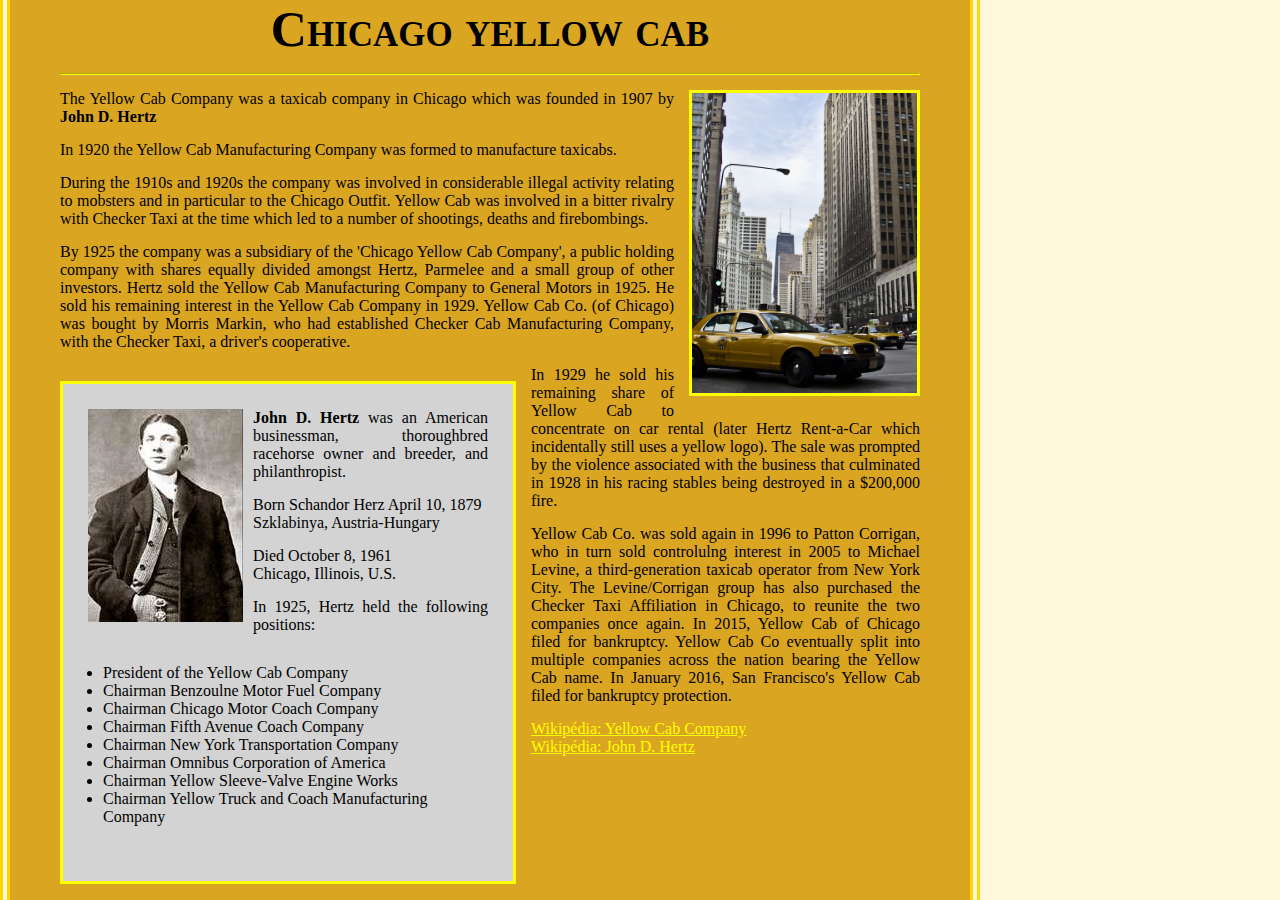
<file: HTML/07-06/index.html>
<!DOCTYPE html>
<html lang="en">
<head>
    <meta charset="UTF-8">
    <link rel="stylesheet" href="style.css">
    <link rel="stylesheet" href="taxi.css">
    <title>Yellow Cab Company</title>
</head>
<body>
    <div class="content">
        <h1>Chicago yellow cab</h1>
        <hr>
        <img src="cab.jpg" class="right" alt="Yellow Cab Company" title="Yellow Cab Company">
        <p>The Yellow Cab Company was a taxicab company in Chicago which was founded in 1907 by <b>John D. Hertz</b></p>
        <p>In 1920 the Yellow Cab Manufacturing Company was formed to manufacture taxicabs.</p>
        <p>During the 1910s and 1920s the company was involved in considerable illegal activity relating to mobsters and in particular to the Chicago Outfit. Yellow Cab was involved in a bitter rivalry with Checker Taxi at the time which led to a number of shootings, deaths and firebombings.</p>
        <p>By 1925 the company was a subsidiary of the 'Chicago Yellow Cab Company', a public holding company with shares equally divided amongst Hertz, Parmelee and a small group of other investors. Hertz sold the Yellow Cab Manufacturing Company to General Motors in 1925. He sold his remaining interest in the Yellow Cab Company in 1929. Yellow Cab Co. (of Chicago) was bought by Morris Markin, who had established Checker Cab Manufacturing Company, with the Checker Taxi, a driver's cooperative.</p>
        <div class="bio">
            <img src="hertz.jpg" class="left" alt="Hertz">
            <p><b>John D. Hertz</b> was an American businessman, thoroughbred racehorse owner and breeder, and philanthropist.</p>
            <p>Born	Schandor Herz April 10, 1879<br>Szklabinya, Austria-Hungary</p>
            <p>Died	October 8, 1961<br>Chicago, Illinois, U.S.</p>
            <p class="clr">In 1925, Hertz held the following positions:
            <ul>
                <li>President of the Yellow Cab Company</li>
                <li>Chairman Benzoulne Motor Fuel Company</li>
                <li>Chairman Chicago Motor Coach Company</li>
                <li>Chairman Fifth Avenue Coach Company</li>
                <li>Chairman New York Transportation Company</li>
                <li>Chairman Omnibus Corporation of America</li>
                <li>Chairman Yellow Sleeve-Valve Engine Works</li>
                <li>Chairman Yellow Truck and Coach Manufacturing Company</li>
            </ul>
            </p>
        </div>
        
        <p>In 1929 he sold his remaining share of Yellow Cab to concentrate on car rental (later Hertz Rent-a-Car which incidentally still uses a yellow logo). The sale was prompted by the violence associated with the business that culminated in 1928 in his racing stables being destroyed in a $200,000 fire.</p>
        <p>Yellow Cab Co. was sold again in 1996 to Patton Corrigan, who in turn sold controlulng interest in 2005 to Michael Levine, a third-generation taxicab operator from New York City. The Levine/Corrigan group has also purchased the Checker Taxi Affiliation in Chicago, to reunite the two companies once again. In 2015, Yellow Cab of Chicago filed for bankruptcy. Yellow Cab Co eventually split into multiple companies across the nation bearing the Yellow Cab name. In January 2016, San Francisco's Yellow Cab filed for bankruptcy protection.</p>
        <a href="https://en.wikipedia.org/wiki/Yellow_Cab_Company">Wikipédia: Yellow Cab Company</a>
        <br />
        <a href="https://en.wikipedia.org/wiki/John_D._Hertz">Wikipédia: John D. Hertz</a>	
    </div>
</body>
</html>
</file>
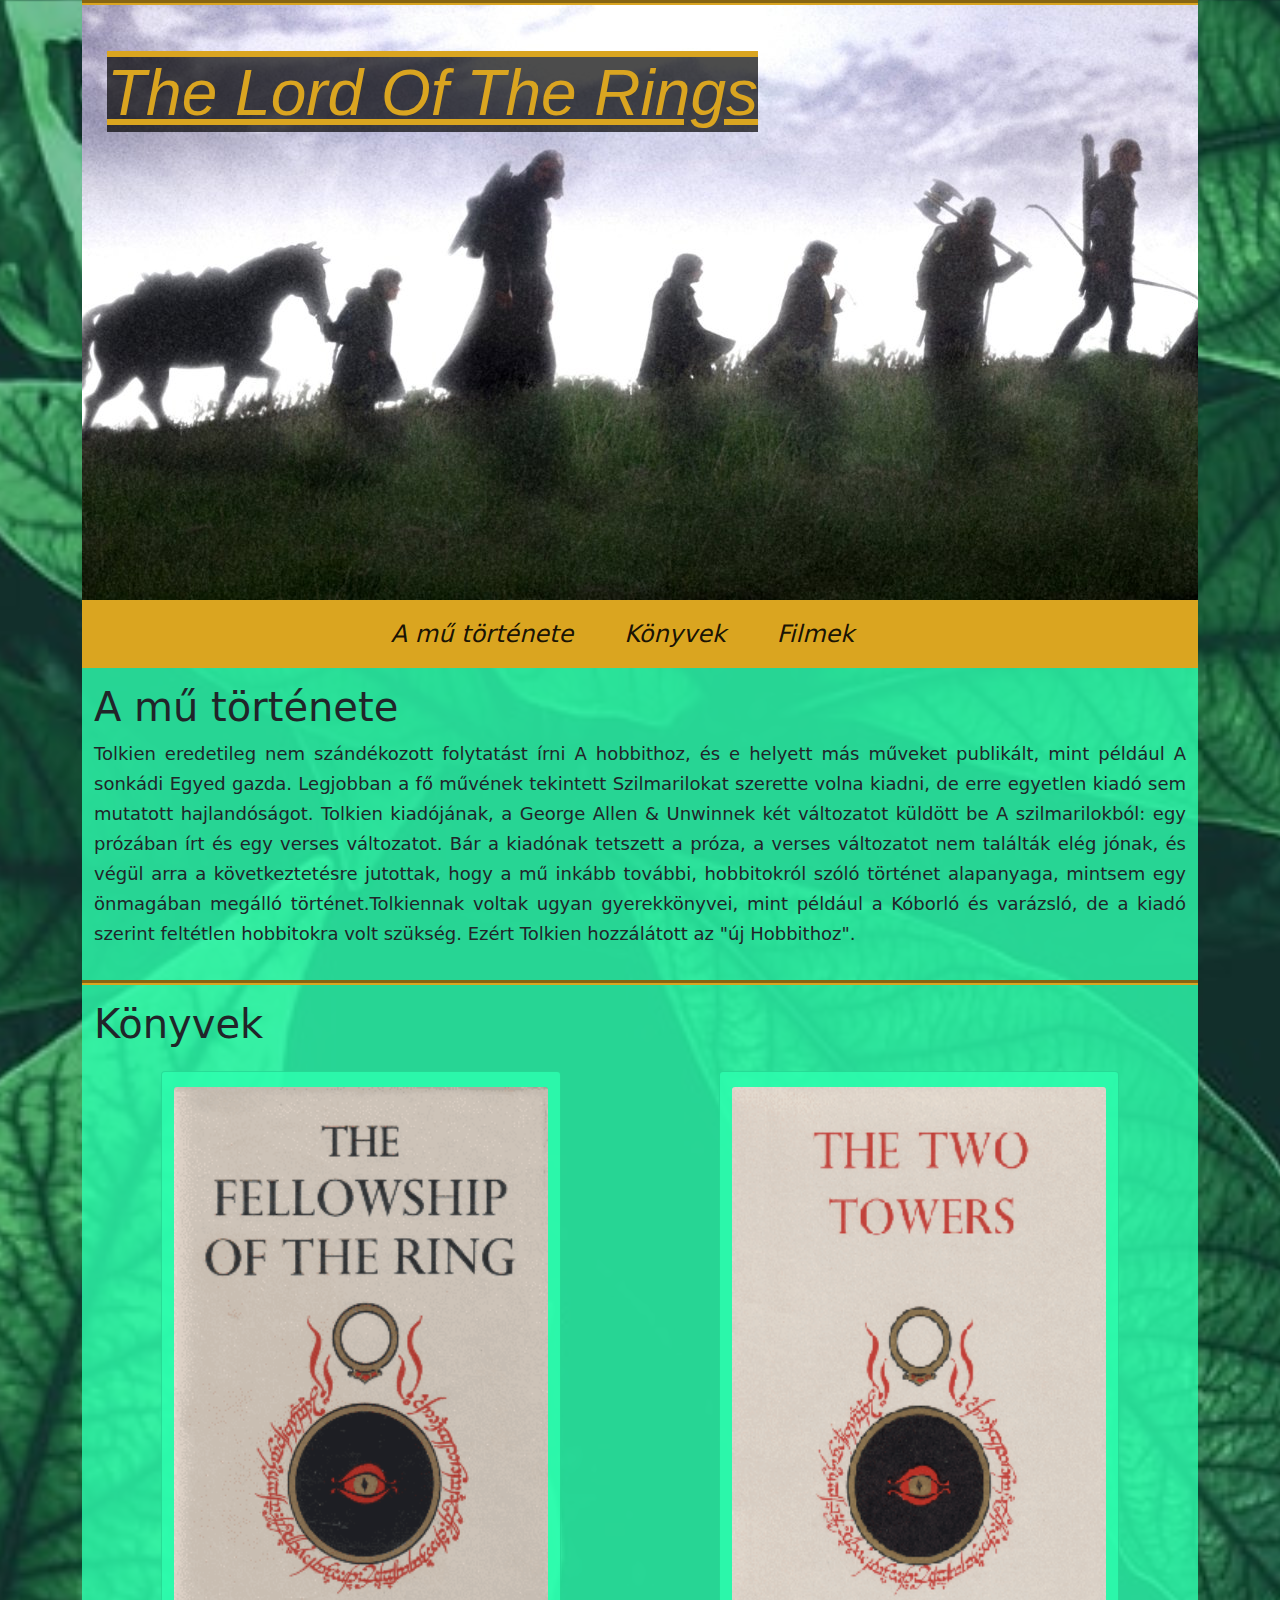
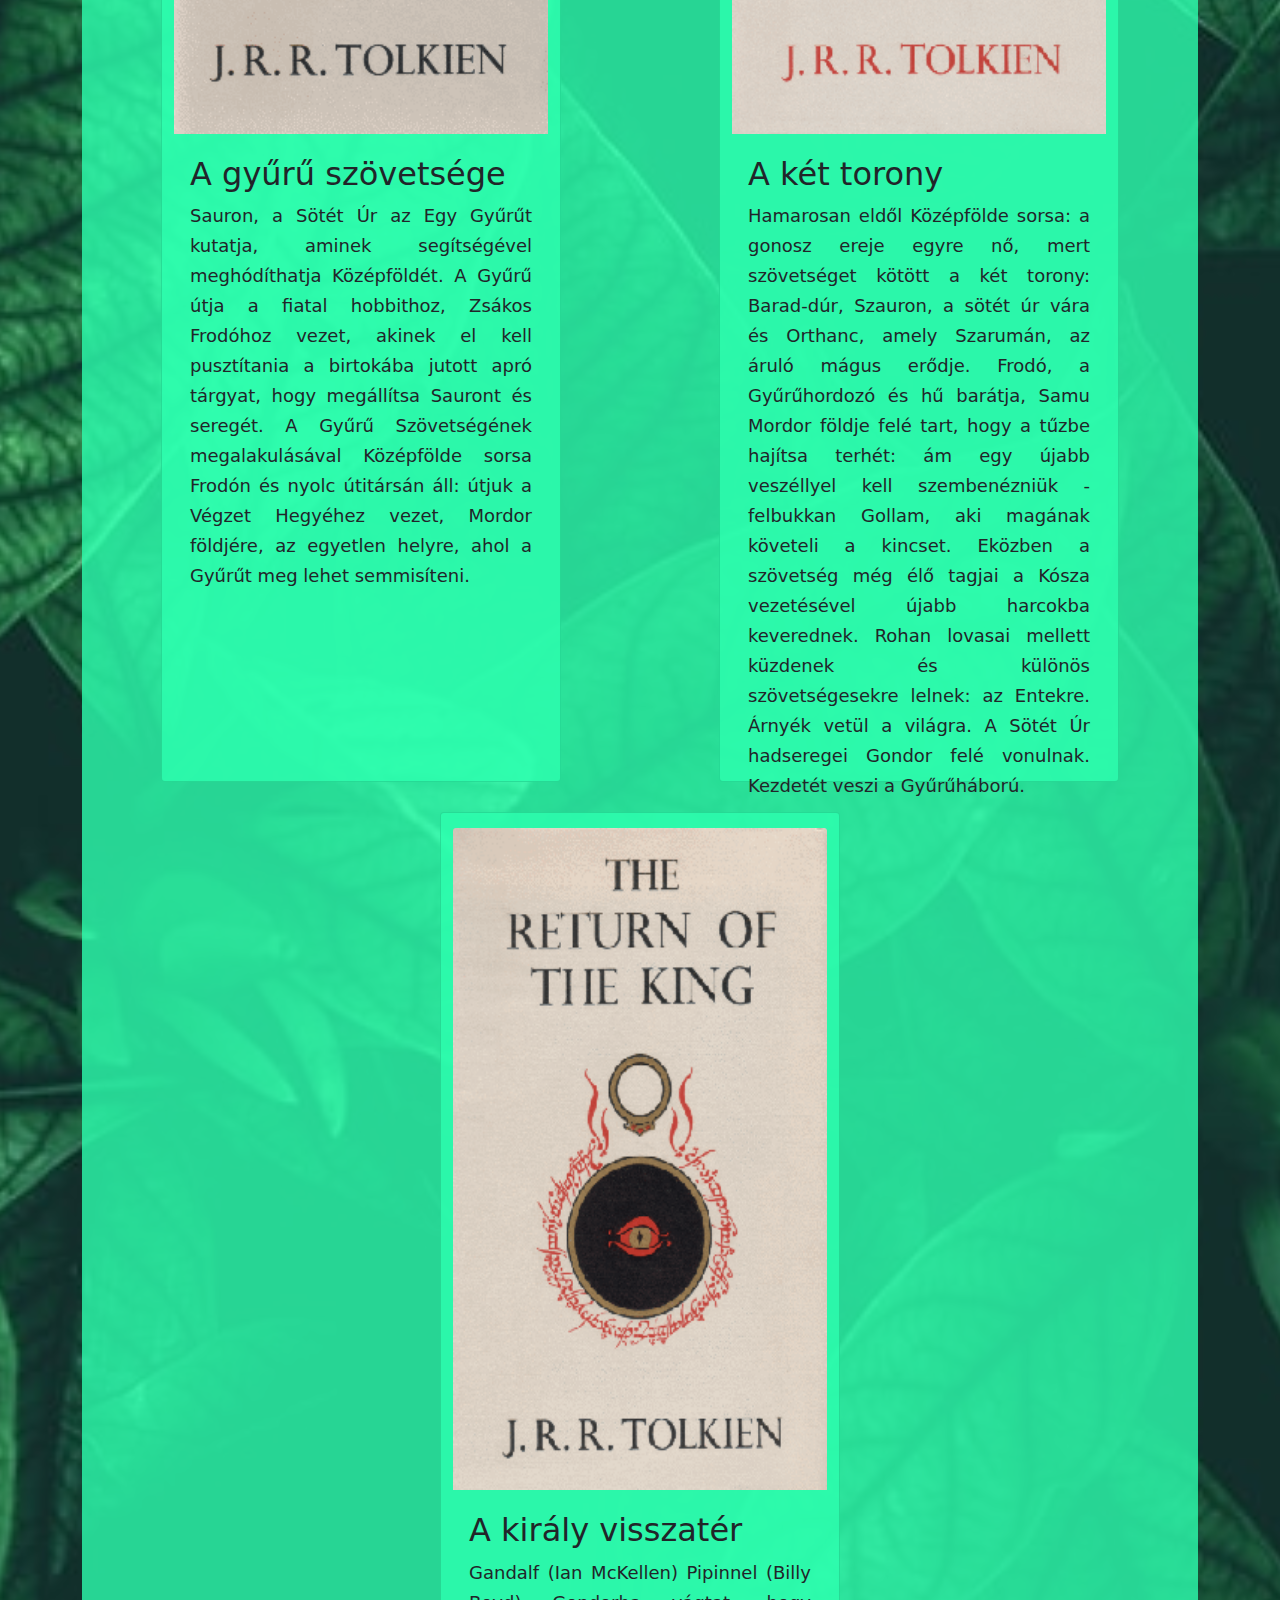
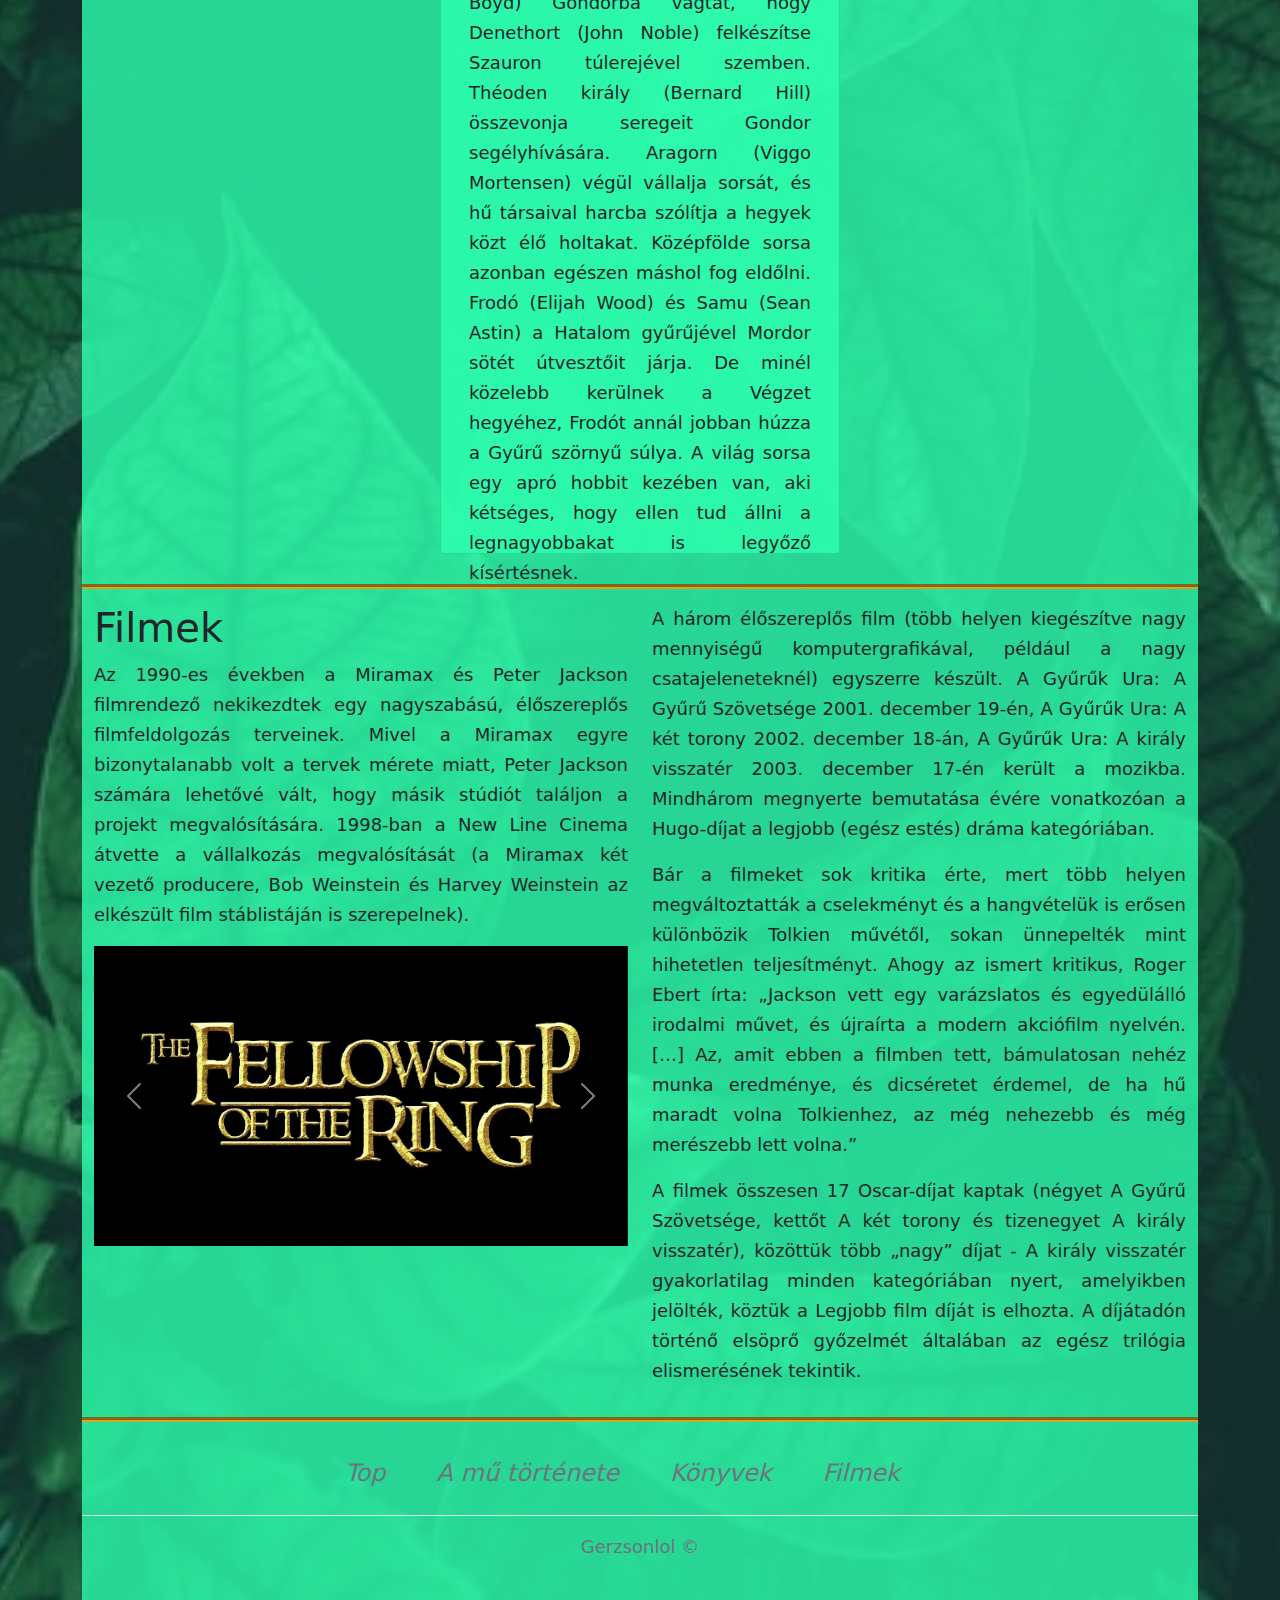
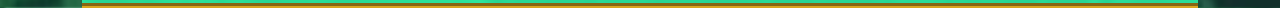
<file: HTML/04-26/forras/index.html>
<!DOCTYPE html>
<html lang="hu">
<head>
    <meta charset="utf-8">
    <title>A Gyűrűk ura</title>
    <link rel="stylesheet" href="css/bootstrap.min.css">
    <link rel="stylesheet" href="css/style.css">
    <script src="js/bootstrap.min.js"></script>
</head>

<body>
    <div class="container">
        <header>
            <div class="jumbotron">
                <h1 id="cim">The Lord of the Rings</h1>
            </div>
        </header>
    </div>
    <div class="container jumbotron">
        <nav class="navbar navbar-expand-lg navbar-light justify-content-center">
            <div>
                <button class="navbar-toggler" type="button" data-bs-toggle="collapse"
                    data-bs-target="#navbarSupportedContent" aria-controls="navbarSupportedContent"
                    aria-expanded="false" aria-label="Toggle navigation">
                    <span class="navbar-toggler-icon"></span>
                </button>
                <div class="collapse navbar-collapse ">
                    <ul class="navbar-nav me-auto mb-2 mb-lg-0" id="navbarSupportedContent">
                        <li class="nav-item">
                            <a class="nav-link active" aria-current="page" href="#tortenete">A mű története</a>
                        </li>
                        <li class="nav-item">
                            <a class="nav-link active" aria-current="page" href="#konyvek">Könyvek</a>
                        </li>
                        <li class="nav-item">
                            <a class="nav-link active" aria-current="page" href="#filmek">Filmek</a>
                        </li>
                    </ul>
                </div>
            </div>
        </nav>
    </div>
    <div class="container">
        <div class="row">
            <div class="col-lg-12">
                <h1 id="tortenete">A mű története</h1>
                <p>Tolkien eredetileg nem szándékozott folytatást írni A hobbithoz, és e helyett más műveket publikált,
                    mint
                    például A sonkádi Egyed gazda. Legjobban a fő művének tekintett Szilmarilokat szerette volna kiadni,
                    de
                    erre egyetlen kiadó sem mutatott hajlandóságot. Tolkien kiadójának, a George Allen & Unwinnek két
                    változatot küldött be A szilmarilokból: egy prózában írt és egy verses változatot. Bár a kiadónak
                    tetszett a próza, a verses változatot nem találták elég jónak, és végül arra a következtetésre
                    jutottak,
                    hogy a mű inkább további, hobbitokról szóló történet alapanyaga, mintsem egy önmagában megálló
                    történet.Tolkiennak voltak ugyan gyerekkönyvei, mint például a Kóborló és varázsló, de a kiadó
                    szerint
                    feltétlen hobbitokra volt szükség. Ezért Tolkien hozzálátott az "új Hobbithoz".</p>
            </div>
        </div>
        <div class="row">
            <h1 id="konyvek">Könyvek</h1>
            <div class="card">
                <img src="img/fbook.gif" class="card-img-top" alt="A gyűrű szövetsége" title="A gyűrű szövetsége">
                <div class="card-body">
                    <h2 class="card-title">A gyűrű szövetsége</h2>
                    <p class="card-text">Sauron, a Sötét Úr az Egy Gyűrűt kutatja, aminek segítségével meghódíthatja
                        Középföldét. A Gyűrű útja a fiatal hobbithoz, Zsákos Frodóhoz vezet, akinek el kell pusztítania
                        a birtokába jutott apró tárgyat, hogy megállítsa Sauront és seregét. A Gyűrű Szövetségének
                        megalakulásával Középfölde sorsa Frodón és nyolc útitársán áll: útjuk a Végzet Hegyéhez vezet,
                        Mordor földjére, az egyetlen helyre, ahol a Gyűrűt meg lehet semmisíteni.</p>
                </div>
            </div>
            <div class="card">
                <img src="img/tbook.gif" class="card-img-top" alt="A két torony" title="A két torony">
                <div class="card-body">
                    <h2 class="card-title">A két torony</h2>
                    <p class="card-text">Hamarosan eldől Középfölde sorsa: a gonosz ereje egyre nő, mert szövetséget
                        kötött a két torony: Barad-dúr, Szauron, a sötét úr vára és Orthanc, amely Szarumán, az áruló
                        mágus erődje. Frodó, a Gyűrűhordozó és hű barátja, Samu Mordor földje felé tart, hogy a tűzbe
                        hajítsa terhét: ám egy újabb veszéllyel kell szembenézniük - felbukkan Gollam, aki magának
                        követeli a kincset. Eközben a szövetség még élő tagjai a Kósza vezetésével újabb harcokba
                        keverednek. Rohan lovasai mellett küzdenek és különös szövetségesekre lelnek: az Entekre. Árnyék
                        vetül a világra. A Sötét Úr hadseregei Gondor felé vonulnak. Kezdetét veszi a Gyűrűháború.</p>
                </div>
            </div>
            <div class="card">
                <img src="img/kbook.gif" class="card-img-top" alt="A király visszatér" title="A király visszatér">
                <div class="card-body">
                    <h2 class="card-title">A király visszatér</h2>
                    <p class="card-text">Gandalf (Ian McKellen) Pipinnel (Billy Boyd) Gondorba vágtat, hogy Denethort (John Noble) felkészítse Szauron túlerejével szemben. Théoden király (Bernard Hill) összevonja seregeit Gondor segélyhívására. Aragorn (Viggo Mortensen) végül vállalja sorsát, és hű társaival harcba szólítja a hegyek közt élő holtakat. Középfölde sorsa azonban egészen máshol fog eldőlni. Frodó (Elijah Wood) és Samu (Sean Astin) a Hatalom gyűrűjével Mordor sötét útvesztőit járja. De minél közelebb kerülnek a Végzet hegyéhez, Frodót annál jobban húzza a Gyűrű szörnyű súlya. A világ sorsa egy apró hobbit kezében van, aki kétséges, hogy ellen tud állni a legnagyobbakat is legyőző kísértésnek.</p>
                </div>
            </div>
        </div>
        <div class="row">
            <div class="col-lg-6">
                <h1 id="filmek">Filmek</h1>
                <p>Az 1990-es években a Miramax és Peter Jackson filmrendező nekikezdtek egy nagyszabású, élőszereplős
                    filmfeldolgozás terveinek. Mivel a Miramax egyre bizonytalanabb volt a tervek mérete miatt, Peter
                    Jackson számára lehetővé vált, hogy másik stúdiót találjon a projekt megvalósítására. 1998-ban a New
                    Line Cinema átvette a vállalkozás megvalósítását (a Miramax két vezető producere, Bob Weinstein és
                    Harvey Weinstein az elkészült film stáblistáján is szerepelnek).</p>
                <div id="carouselExampleIndicators" class="carousel slide carousel-fade" data-bs-ride="carousel">
                    <div class="carousel-inner">
                        <div class="carousel-item active" data-bs-interval="5000">
                            <img src="img/fellowship.jpg" class="d-block w-100" alt="A gyűrű szövetsége"
                                title="A gyűrű szövetsége">
                        </div>
                        <div class="carousel-item" data-bs-interval="5000">
                            <img src="img/towers.jpg" class="d-block w-100" alt="A két torony" title="A két torony">
                        </div>
                        <div class="carousel-item" data-bs-interval="5000">
                            <img src="img/return.jpg" class="d-block w-100" alt="A király visszatér" title="A két torony">
                        </div>
                    </div>
                    <button class="carousel-control-prev" type="button" data-bs-target="#carouselExampleIndicators"
                        data-bs-slide="prev">
                        <span class="carousel-control-prev-icon" aria-hidden="true"></span>
                        <span class="visually-hidden">Previous</span>
                    </button>
                    <button class="carousel-control-next" type="button" data-bs-target="#carouselExampleIndicators"
                        data-bs-slide="next">
                        <span class="carousel-control-next-icon" aria-hidden="true"></span>
                        <span class="visually-hidden">Next</span>
                    </button>
                </div>
            </div>
            <div class="col-lg-6 d-flex align-content-center flex-wrap">
                <p>A három élőszereplős film (több helyen kiegészítve nagy mennyiségű komputergrafikával, például a nagy
                    csatajeleneteknél) egyszerre készült. A Gyűrűk Ura: A Gyűrű Szövetsége 2001. december 19-én, A
                    Gyűrűk Ura: A két torony 2002. december 18-án, A Gyűrűk Ura: A király visszatér 2003. december 17-én
                    került a mozikba. Mindhárom megnyerte bemutatása évére vonatkozóan a Hugo-díjat a legjobb (egész
                    estés) dráma kategóriában.</p>

                <p>Bár a filmeket sok kritika érte, mert több helyen megváltoztatták a cselekményt és a hangvételük is
                    erősen különbözik Tolkien művétől, sokan ünnepelték mint hihetetlen teljesítményt. Ahogy az ismert
                    kritikus, Roger Ebert írta: „Jackson vett egy varázslatos és egyedülálló irodalmi művet, és újraírta
                    a modern akciófilm nyelvén. […] Az, amit ebben a filmben tett, bámulatosan nehéz munka eredménye, és
                    dicséretet érdemel, de ha hű maradt volna Tolkienhez, az még nehezebb és még merészebb lett
                    volna.”</p>
                <p>
                    A filmek összesen 17 Oscar-díjat kaptak (négyet A Gyűrű Szövetsége, kettőt A két torony és
                    tizenegyet A király visszatér), közöttük több „nagy” díjat - A király visszatér gyakorlatilag
                    minden kategóriában nyert, amelyikben jelölték, köztük a Legjobb film díját is elhozta. A díjátadón
                    történő elsöprő győzelmét általában az egész trilógia elismerésének tekintik.
                </p>
            </div>
        </div>
    </div>
    <div class="container">
        <footer>
            <ul class="nav justify-content-center border-bottom pb-3 mb-3">
                <li class="nav-item"><a href="#top" class="nav-link px-2 text-muted">Top</a></li>
                <li class="nav-item"><a href="#tortenete" class="nav-link px-2 text-muted">A mű története</a></li>
                <li class="nav-item"><a href="#konyvek" class="nav-link px-2 text-muted">Könyvek</a></li>
                <li class="nav-item"><a href="#filmek" class="nav-link px-2 text-muted">Filmek</a></li>
            </ul>
            <p class="text-center text-muted">Gerzsonlol &copy;</p>
        </footer>
    </div>
</body>

</html>
</file>
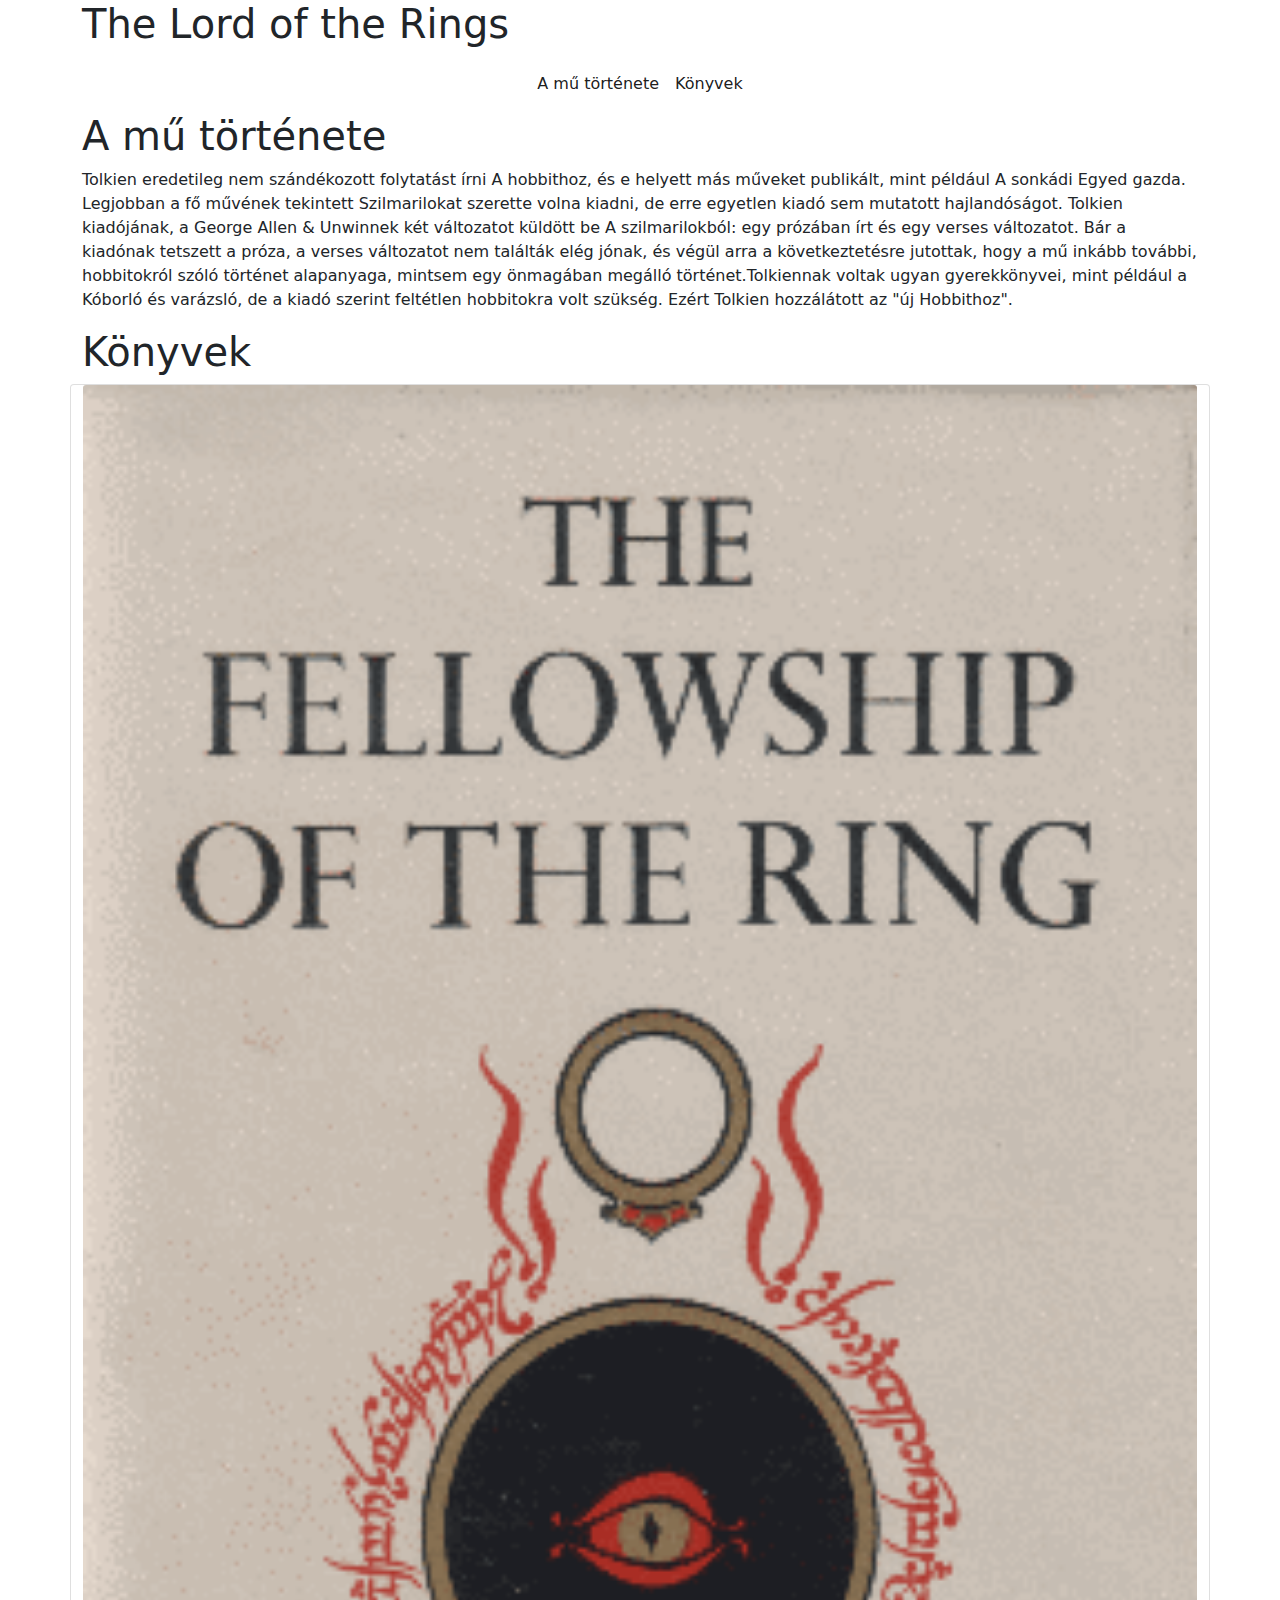
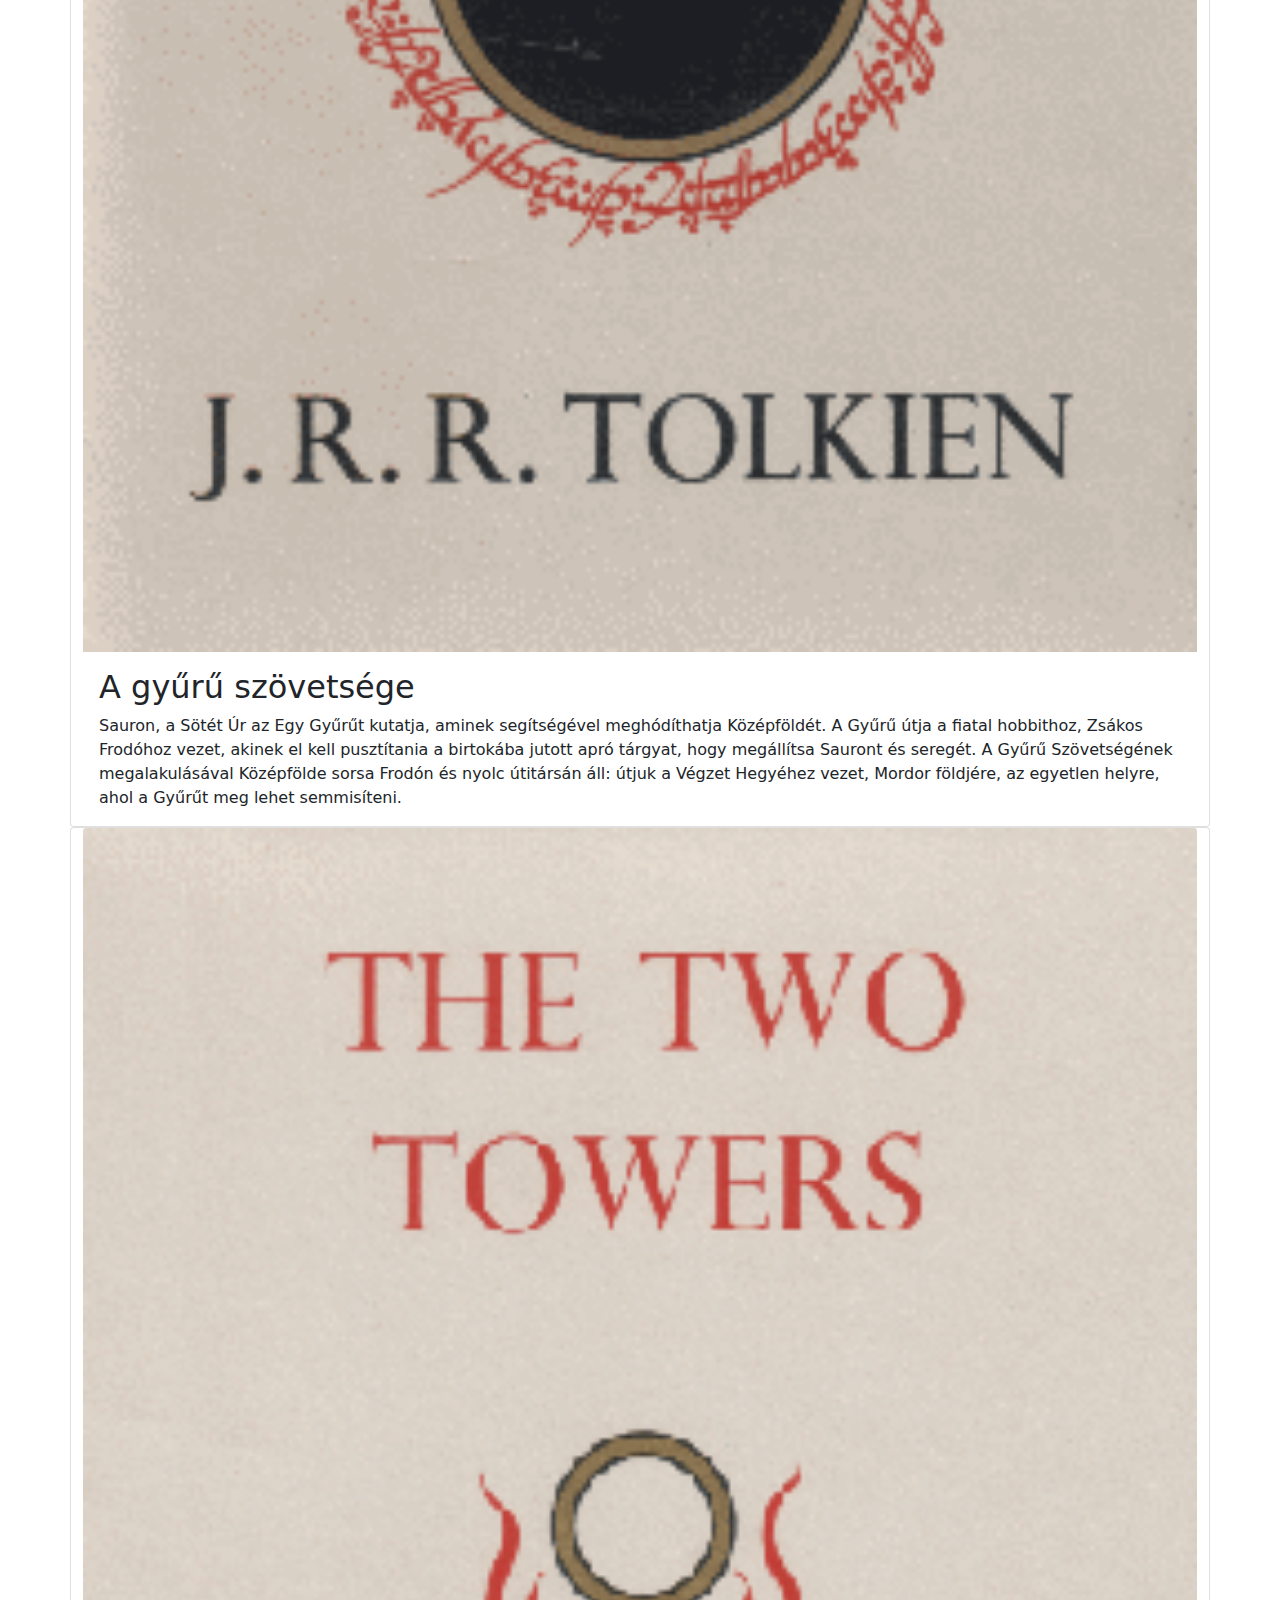
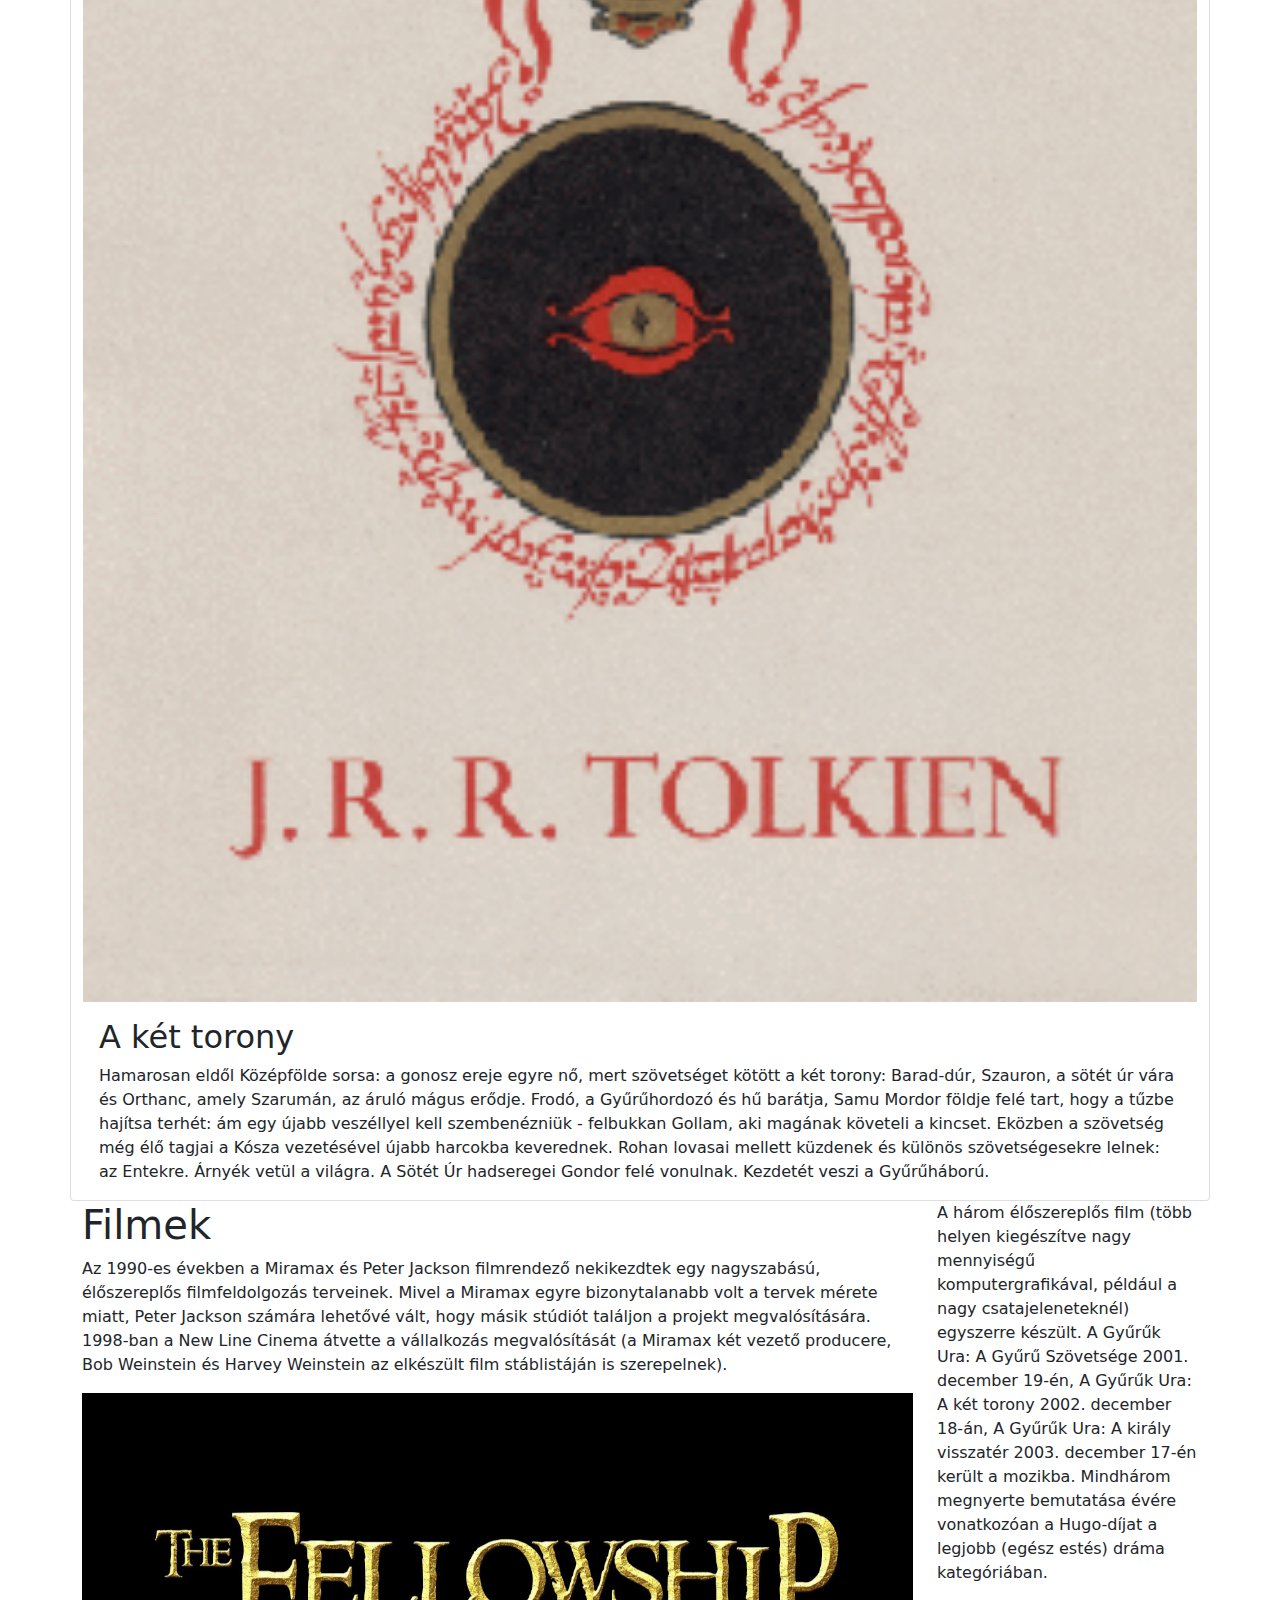
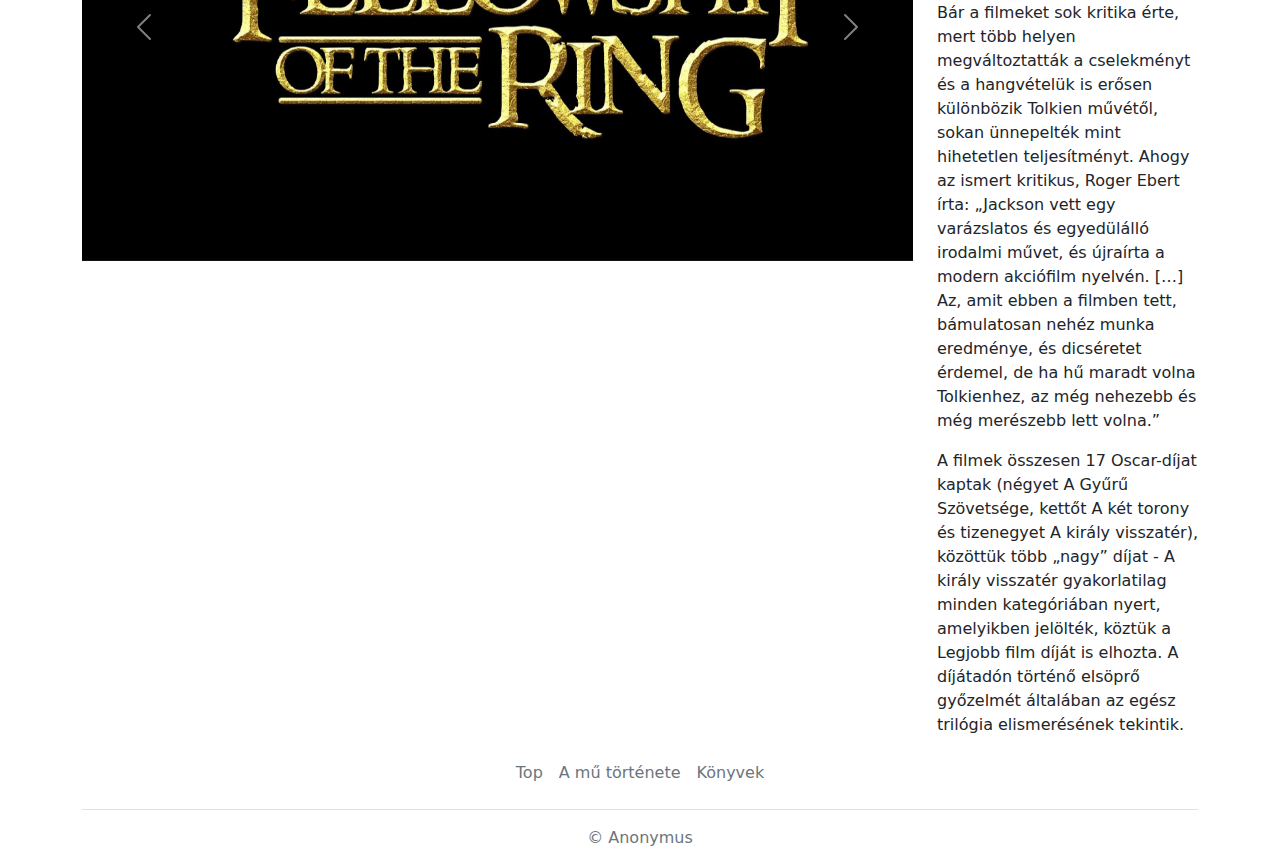
<file: HTML/04-26/forras/forras/index.html>
<!DOCTYPE html>
<html>

<head>
    <link rel="stylesheet" href="css/bootstrap.min.css">
    <script src="js/bootstrap.min.js"></script>
</head>

<body>
    <div class="container">
        <header>
            <div>
                <h1>The Lord of the Rings</h1>
            </div>
        </header>
    </div>
    <div class="container">
        <nav class="navbar navbar-expand-lg navbar-light justify-content-center">
            <div>
                <button class="navbar-toggler" type="button" data-bs-toggle="collapse"
                    data-bs-target="#navbarSupportedContent" aria-controls="navbarSupportedContent"
                    aria-expanded="false" aria-label="Toggle navigation">
                    <span class="navbar-toggler-icon"></span>
                </button>
                <div class="collapse navbar-collapse ">
                    <ul class="navbar-nav me-auto mb-2 mb-lg-0" id="navbarSupportedContent">
                        <li class="nav-item">
                            <a class="nav-link active" aria-current="page" href="#tortenete">A mű története</a>
                        </li>
                        <li class="nav-item">
                            <a class="nav-link active" aria-current="page" href="#konyvek">Könyvek</a>
                        </li>
                    </ul>
                </div>
            </div>
        </nav>
    </div>
    <div class="container">
        <div class="row">
            <div class="col-lg-12">
                <h1 id="tortenete">A mű története</h1>
                <p>Tolkien eredetileg nem szándékozott folytatást írni A hobbithoz, és e helyett más műveket publikált,
                    mint
                    például A sonkádi Egyed gazda. Legjobban a fő művének tekintett Szilmarilokat szerette volna kiadni,
                    de
                    erre egyetlen kiadó sem mutatott hajlandóságot. Tolkien kiadójának, a George Allen & Unwinnek két
                    változatot küldött be A szilmarilokból: egy prózában írt és egy verses változatot. Bár a kiadónak
                    tetszett a próza, a verses változatot nem találták elég jónak, és végül arra a következtetésre
                    jutottak,
                    hogy a mű inkább további, hobbitokról szóló történet alapanyaga, mintsem egy önmagában megálló
                    történet.Tolkiennak voltak ugyan gyerekkönyvei, mint például a Kóborló és varázsló, de a kiadó
                    szerint
                    feltétlen hobbitokra volt szükség. Ezért Tolkien hozzálátott az "új Hobbithoz".</p>
            </div>
        </div>
        <div class="row">
            <h1 id="konyvek">Könyvek</h1>
            <div class="card">
                <img src="img/fbook.gif" class="card-img-top" alt="A gyűrű szövetsége" title="A gyűrű szövetsége">
                <div class="card-body">
                    <h2 class="card-title">A gyűrű szövetsége</h2>
                    <p class="card-text">Sauron, a Sötét Úr az Egy Gyűrűt kutatja, aminek segítségével meghódíthatja
                        Középföldét. A Gyűrű útja a fiatal hobbithoz, Zsákos Frodóhoz vezet, akinek el kell pusztítania
                        a birtokába jutott apró tárgyat, hogy megállítsa Sauront és seregét. A Gyűrű Szövetségének
                        megalakulásával Középfölde sorsa Frodón és nyolc útitársán áll: útjuk a Végzet Hegyéhez vezet,
                        Mordor földjére, az egyetlen helyre, ahol a Gyűrűt meg lehet semmisíteni.</p>
                </div>
            </div>
            <div class="card">
                <img src="img/tbook.gif" class="card-img-top" alt="A két torony" title="A két torony">
                <div class="card-body">
                    <h2 class="card-title">A két torony</h2>
                    <p class="card-text">Hamarosan eldől Középfölde sorsa: a gonosz ereje egyre nő, mert szövetséget
                        kötött a két torony: Barad-dúr, Szauron, a sötét úr vára és Orthanc, amely Szarumán, az áruló
                        mágus erődje. Frodó, a Gyűrűhordozó és hű barátja, Samu Mordor földje felé tart, hogy a tűzbe
                        hajítsa terhét: ám egy újabb veszéllyel kell szembenézniük - felbukkan Gollam, aki magának
                        követeli a kincset. Eközben a szövetség még élő tagjai a Kósza vezetésével újabb harcokba
                        keverednek. Rohan lovasai mellett küzdenek és különös szövetségesekre lelnek: az Entekre. Árnyék
                        vetül a világra. A Sötét Úr hadseregei Gondor felé vonulnak. Kezdetét veszi a Gyűrűháború.</p>
                </div>
            </div>
        </div>
        <div class="row">
            <div class="col-lg-9">
                <h1 id="filmek">Filmek</h1>
                <p>Az 1990-es években a Miramax és Peter Jackson filmrendező nekikezdtek egy nagyszabású, élőszereplős
                    filmfeldolgozás terveinek. Mivel a Miramax egyre bizonytalanabb volt a tervek mérete miatt, Peter
                    Jackson számára lehetővé vált, hogy másik stúdiót találjon a projekt megvalósítására. 1998-ban a New
                    Line Cinema átvette a vállalkozás megvalósítását (a Miramax két vezető producere, Bob Weinstein és
                    Harvey Weinstein az elkészült film stáblistáján is szerepelnek).</p>
                <div id="carouselExampleIndicators" class="carousel slide carousel-fade" data-bs-ride="carousel">
                    <div class="carousel-inner">
                        <div class="carousel-item active" data-bs-interval="1000">
                            <img src="img/fellowship.jpg" class="d-block w-100" alt="A gyűrű szövetsége"
                                title="A gyűrű szövetsége">
                        </div>
                        <div class="carousel-item" data-bs-interval="1000">
                            <img src="img/towers.jpg" class="d-block w-100" alt="A két torony" title="A két torony">
                        </div>
                    </div>
                    <button class="carousel-control-prev" type="button" data-bs-target="#carouselExampleIndicators"
                        data-bs-slide="prev">
                        <span class="carousel-control-prev-icon" aria-hidden="true"></span>
                        <span class="visually-hidden">Previous</span>
                    </button>
                    <button class="carousel-control-next" type="button" data-bs-target="#carouselExampleIndicators"
                        data-bs-slide="next">
                        <span class="carousel-control-next-icon" aria-hidden="true"></span>
                        <span class="visually-hidden">Next</span>
                    </button>
                </div>
            </div>
            <div class="col-lg-3 d-flex align-content-center flex-wrap">
                <p>A három élőszereplős film (több helyen kiegészítve nagy mennyiségű komputergrafikával, például a nagy
                    csatajeleneteknél) egyszerre készült. A Gyűrűk Ura: A Gyűrű Szövetsége 2001. december 19-én, A
                    Gyűrűk Ura: A két torony 2002. december 18-án, A Gyűrűk Ura: A király visszatér 2003. december 17-én
                    került a mozikba. Mindhárom megnyerte bemutatása évére vonatkozóan a Hugo-díjat a legjobb (egész
                    estés) dráma kategóriában.</p>

                <p>Bár a filmeket sok kritika érte, mert több helyen megváltoztatták a cselekményt és a hangvételük is
                    erősen különbözik Tolkien művétől, sokan ünnepelték mint hihetetlen teljesítményt. Ahogy az ismert
                    kritikus, Roger Ebert írta: „Jackson vett egy varázslatos és egyedülálló irodalmi művet, és újraírta
                    a modern akciófilm nyelvén. […] Az, amit ebben a filmben tett, bámulatosan nehéz munka eredménye, és
                    dicséretet érdemel, de ha hű maradt volna Tolkienhez, az még nehezebb és még merészebb lett
                    volna.”</p>
                <p>
                    A filmek összesen 17 Oscar-díjat kaptak (négyet A Gyűrű Szövetsége, kettőt A két torony és
                    tizenegyet A király visszatér), közöttük több „nagy” díjat - A király visszatér gyakorlatilag
                    minden kategóriában nyert, amelyikben jelölték, köztük a Legjobb film díját is elhozta. A díjátadón
                    történő elsöprő győzelmét általában az egész trilógia elismerésének tekintik.
                </p>
            </div>
        </div>
    </div>
    <div class="container">
        <footer>
            <ul class="nav justify-content-center border-bottom pb-3 mb-3">
                <li class="nav-item"><a href="#top" class="nav-link px-2 text-muted">Top</a></li>
                <li class="nav-item"><a href="#tortenete" class="nav-link px-2 text-muted">A mű története</a></li>
                <li class="nav-item"><a href="#konyvek" class="nav-link px-2 text-muted">Könyvek</a></li>
            </ul>
            <p class="text-center text-muted">&copy; Anonymus</p>
        </footer>
    </div>
</body>

</html>
</file>
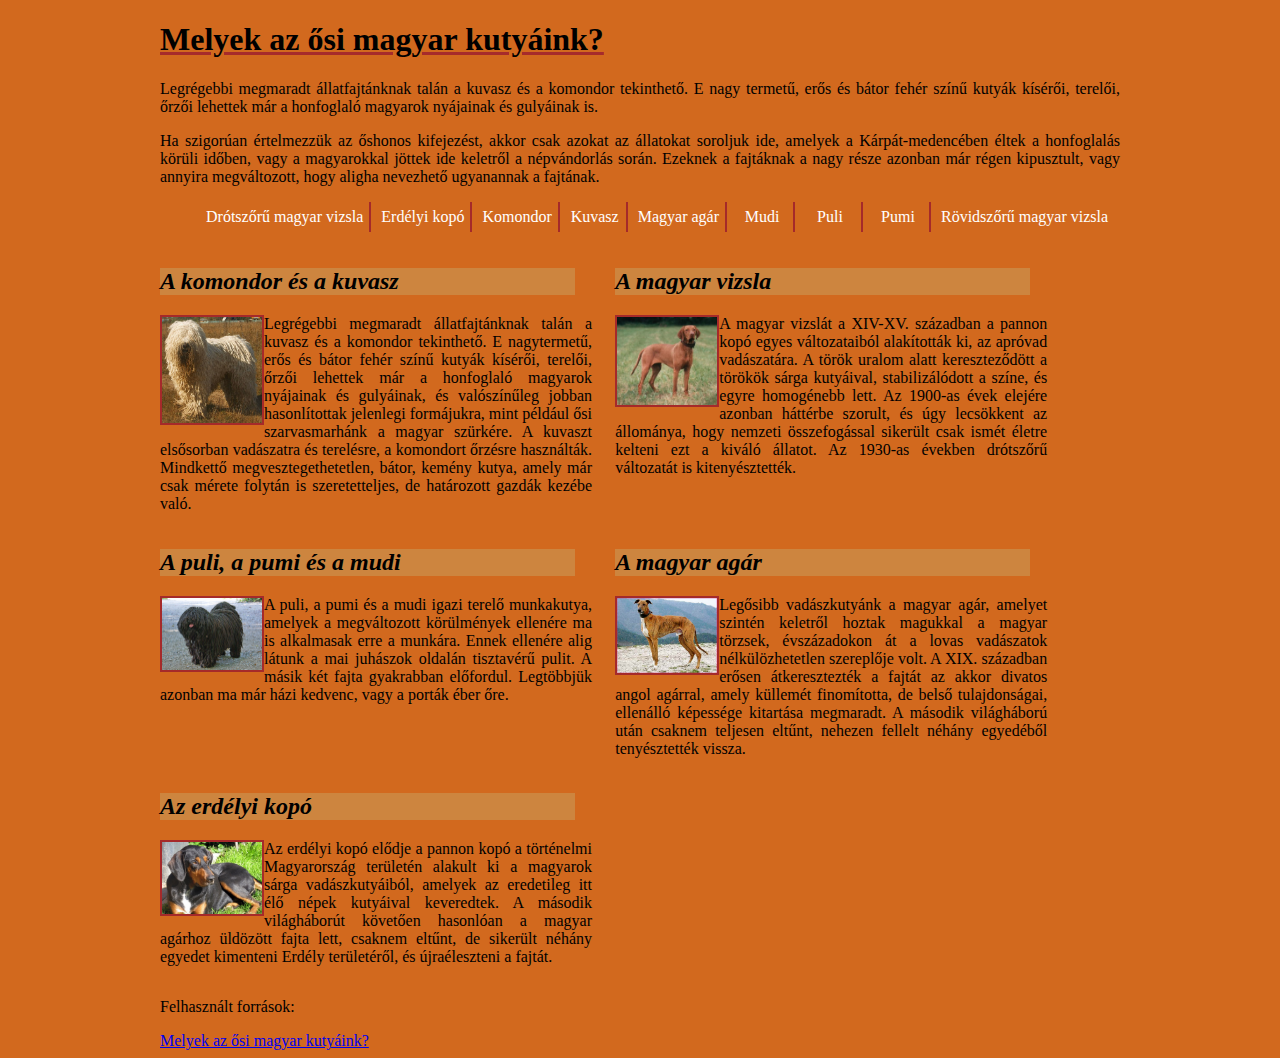
<file: HTML/05-24/magyarkutyak.html>
<!DOCTYPE html>
<html lang="hu">
<head>
    <meta charset="UTF-8">
    <meta http-equiv="X-UA-Compatible" content="IE=edge">
    <meta name="viewport" content="width=device-width, initial-scale=1.0">
    <link rel="stylesheet" href="magyarkutyak.css">
    <title>Magyarországi kutyafajták</title>
</head>
<body>
    <h1>Melyek az ősi magyar kutyáink?</h1>

    <p>Legrégebbi megmaradt állatfajtánknak talán a kuvasz és a komondor tekinthető. E nagy termetű, erős és bátor fehér színű kutyák kísérői, terelői, őrzői lehettek már a honfoglaló magyarok nyájainak és gulyáinak is.</p>
    <p>Ha szigorúan értelmezzük az őshonos kifejezést, akkor csak azokat az állatokat soroljuk ide, amelyek a Kárpát-medencében éltek a honfoglalás körüli időben, vagy a magyarokkal jöttek ide keletről a népvándorlás során. Ezeknek a fajtáknak a nagy része azonban már régen kipusztult, vagy annyira megváltozott, hogy aligha nevezhető ugyanannak a fajtának.</p>


    <ul>
        <li>Drótszőrű magyar vizsla</li>
        <li>Erdélyi kopó</li>
        <li>Komondor</li>
        <li>Kuvasz</li>
        <li>Magyar agár</li>
        <li>Mudi</li>
        <li>Puli</li>
        <li>Pumi</li>
        <li>Rövidszőrű magyar vizsla</li>
    </ul>

    <div class="hasab">
        <h2>A komondor és a kuvasz</h2>
        <img src="komondor.jpg" alt="komondor" title="komondor">
        <p>Legrégebbi megmaradt állatfajtánknak talán a kuvasz és a komondor tekinthető. E nagytermetű, erős és bátor fehér színű kutyák kísérői, terelői, őrzői lehettek már a honfoglaló magyarok nyájainak és gulyáinak, és valószínűleg jobban hasonlítottak jelenlegi formájukra, mint például ősi szarvasmarhánk a magyar szürkére. A kuvaszt elsősorban vadászatra és terelésre, a komondort őrzésre használták. Mindkettő megvesztegethetetlen, bátor, kemény kutya, amely már csak mérete folytán is szeretetteljes, de határozott gazdák kezébe való.</p>
    </div>

    <div class="hasab">
        <h2>A magyar vizsla</h2>
        <img src="vizsla.jpg" alt="vizsla" title="vizsla">
        <p>A magyar vizslát a XIV-XV. században a pannon kopó egyes változataiból alakították ki, az apróvad vadászatára. A török uralom alatt kereszteződött a törökök sárga kutyáival, stabilizálódott a színe, és egyre homogénebb lett. Az 1900-as évek elejére azonban háttérbe szorult, és úgy lecsökkent az állománya, hogy nemzeti összefogással sikerült csak ismét életre kelteni ezt a kiváló állatot. Az 1930-as években drótszőrű változatát is kitenyésztették.</p>
    </div>

    <div class="hasab">
        <h2>A puli, a pumi és a mudi</h2>
        <img src="puli.jpg" alt="puli" title="puli">
        <p>A puli, a pumi és a mudi igazi terelő munkakutya, amelyek a megváltozott körülmények ellenére ma is alkalmasak erre a munkára. Ennek ellenére alig látunk a mai juhászok oldalán tisztavérű pulit. A másik két fajta gyakrabban előfordul. Legtöbbjük azonban ma már házi kedvenc, vagy a porták éber őre.</p>
    </div>    

    <div class="hasab">
        <h2>A magyar agár</h2>
        <img src="agar.jpg" alt="arár" title="arár">
        <p>Legősibb vadászkutyánk a magyar agár, amelyet szintén keletről hoztak magukkal a magyar törzsek, évszázadokon át a lovas vadászatok nélkülözhetetlen szereplője volt. A XIX. században erősen átkeresztezték a fajtát az akkor divatos angol agárral, amely küllemét finomította, de belső tulajdonságai, ellenálló képessége kitartása megmaradt. A második világháború után csaknem teljesen eltűnt, nehezen fellelt néhány egyedéből tenyésztették vissza.</p>
    </div>

    <div class="hasab">
        <h2>Az erdélyi kopó</h2>
        <img src="kopo.jpg" alt="kopó" title="kopó">
        <p>Az erdélyi kopó elődje a pannon kopó a történelmi Magyarország területén alakult ki a magyarok sárga vadászkutyáiból, amelyek az eredetileg itt élő népek kutyáival keveredtek. A második világháborút követően hasonlóan a magyar agárhoz üldözött fajta lett, csaknem eltűnt, de sikerült néhány egyedet kimenteni Erdély területéről, és újraéleszteni a fajtát.</p>
    </div>
    <footer>
        <p>Felhasznált források:</p>
        <a target="_blank" href="http://www.haziallat.hu/kutya/kutyafajtak/oshonos-kutyaink-kuvasz-komondor-magyar-vizsla-puli-pumi-mudi-magyar-agar-erdelyi-kopo/2235/">Melyek az ősi magyar kutyáink?</a>
    </footer>
</body>
</html>
</file>
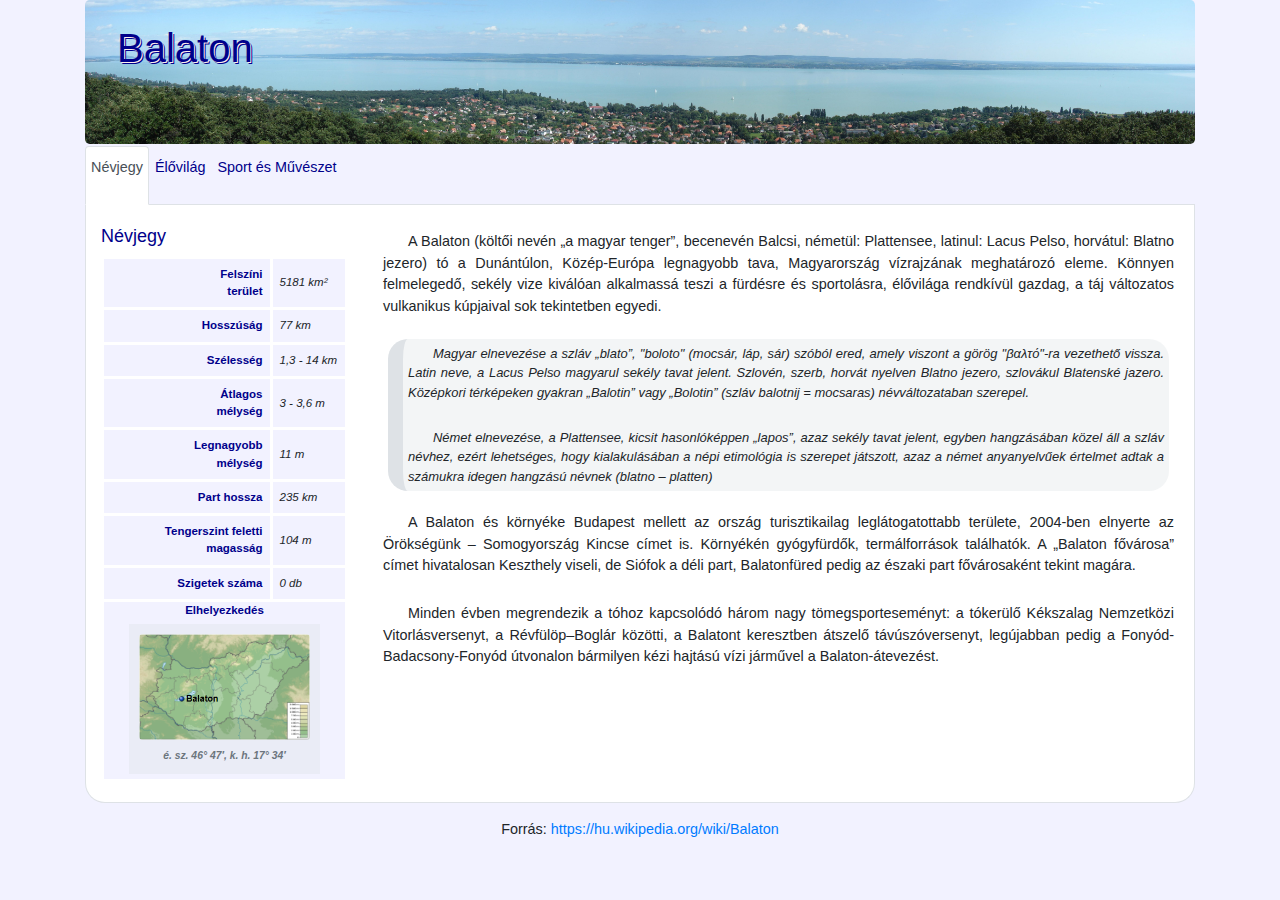
<file: HTML/01-30/web-forras/balaton.html>
﻿<!DOCTYPE html>
<html lang="hu">
<head>
  <meta charset="utf-8">
  <meta name="viewport" content="width=device-width, initial-scale=1">
  <link rel="stylesheet" href="bootstrap.min.css">
  <script src="jquery.min.js"></script>
  <script src="popper.min.js"></script>
  <script src="bootstrap.min.js"></script>
  <link rel="stylesheet" href="balaton.css">
  <script src="balaton.js" defer></script>
</head>
<body>

<div class="container">
  <div id="fej" class="jumbotron">
    <h1>Balaton</h1>
  </div>

  <!-- Nav tabs -->
  <ul class="nav nav-tabs" role="tablist">
    <li class="nav-item">
      <a class="nav-link active menu" data-toggle="tab" href="#home">Névjegy</a>
    </li>
    <li class="nav-item">
      <a class="nav-link menu" data-toggle="tab" href="#menu1">Élővilág</a>
    </li>
    <li class="nav-item">
      <a class="nav-link menu" data-toggle="tab" href="#menu2">Sport és Művészet</a>
    </li>
  </ul>

  <!-- Tab panes -->
  <div class="tab-content">
    <div id="home" class="container tab-pane active"><br>
      <div class="row">
          <div class="col-md-4 col-xl-3">
                <h2>Névjegy</h2>
                <table>
                    <tr>
                        <td>Felszíni<br>terület</td>
                        <td>5181 km²</td>
                    </tr>
                    <tr>
                        <td>Hosszúság</td>
                        <td>77 km</td>
                    </tr>
                    <tr>
                        <td>Szélesség</td>
                        <td>1,3 - 14 km</td>
                    </tr>
                    <tr>
                        <td>Átlagos<br>mélység</td>
                        <td>3 - 3,6 m</td>
                    </tr>
                    <tr>
                        <td>Legnagyobb<br>mélység</td>
                        <td>11 m</td>
                    </tr>
                    <tr>
                        <td>Part hossza</td>
                        <td>235 km</td>
                    </tr>
                    <tr>
                        <td>Tengerszint feletti magasság</td>
                        <td>104 m</td>
                    </tr>
                    <tr>
                        <td>Szigetek száma</td>
                        <td>0 db</td>
                    </tr>
                    <tr>
                        <td colspan="2" class="text-center m-0 p-0">
                            Elhelyezkedés<br>
                            <figure class="figure">
                              <img src="map.png" class="figure-img rounded img-fluid w-100" alt="Elhelyezkedés" title="Elhelyezkedés">
                              <figcaption class="figure-caption text-center">é. sz. 46° 47′, k. h. 17° 34′</figcaption>
                            </figure>
                        </td>
                    </tr>
                </table>
          </div>
          <div class="col-md-8 col-xl-9">
            <p>A Balaton (költői nevén „a magyar tenger”, becenevén Balcsi, németül: Plattensee, latinul: Lacus Pelso, horvátul: Blatno jezero) tó a Dunántúlon, Közép-Európa legnagyobb tava, Magyarország vízrajzának meghatározó eleme. Könnyen felmelegedő, sekély vize kiválóan alkalmassá teszi a fürdésre és sportolásra, élővilága rendkívül gazdag, a táj változatos vulkanikus kúpjaival sok tekintetben egyedi.</p>
            <blockquote>
              <p>Magyar elnevezése a szláv „blato”, "boloto" (mocsár, láp, sár) szóból ered, amely viszont a görög "βαλτό"-ra vezethető vissza. Latin neve, a Lacus Pelso magyarul sekély tavat jelent. Szlovén, szerb, horvát nyelven Blatno jezero, szlovákul Blatenské jazero. Középkori térképeken gyakran „Balotin” vagy „Bolotin” (szláv balotnij = mocsaras) névváltozataban szerepel.</p>
              <p>Német elnevezése, a Plattensee, kicsit hasonlóképpen „lapos”, azaz sekély tavat jelent, egyben hangzásában közel áll a szláv névhez, ezért lehetséges, hogy kialakulásában a népi etimológia is szerepet játszott, azaz a német anyanyelvűek értelmet adtak a számukra idegen hangzású névnek (blatno – platten)</p>  
            </blockquote>
            <p>A Balaton és környéke Budapest mellett az ország turisztikailag leglátogatottabb területe, 2004-ben elnyerte az Örökségünk – Somogyország Kincse címet is. Környékén gyógyfürdők, termálforrások találhatók. A „Balaton fővárosa” címet hivatalosan Keszthely viseli, de Siófok a déli part, Balatonfüred pedig az északi part fővárosaként tekint magára.</p>
            <p>Minden évben megrendezik a tóhoz kapcsolódó három nagy tömegsporteseményt: a tókerülő Kékszalag Nemzetközi Vitorlásversenyt, a Révfülöp–Boglár közötti, a Balatont keresztben átszelő távúszóversenyt, legújabban pedig a Fonyód-Badacsony-Fonyód útvonalon bármilyen kézi hajtású vízi járművel a Balaton-átevezést.</p>
          </div>
      </div>
    </div>

    <div id="menu1" class="container tab-pane fade"><br>
      <div class="row">
        <div class="col-lg-5">
          <h2>Növényvilág</h2>
          <p>A hínárféléket a balatoni strandokon is megtaláljuk közülük gyakoribbak a süllőhínár-fajok Füzéres süllőhínár (Myriophyllum) és a békaszőlő-fajok (Potamogeton). Az elsősorban a közönséges nád (Phragmithes australis) által alkotott nádasok a part mentén, leginkább az északi parton maradtak fenn. Egy 2017-es feltérképezés szerint mintegy 1205 hektár nádas volt a Balaton medrében, az öt évvel korábbi 1230 hektárral szemben. Társulásalkotó növénye elsősorban a keskenylevelű gyékény (Typha angustifolia) és többek között a tavi káka (Schoenoplectus lacustris), valamint a zsombéksás (Carex elata).</p>
          <figure class="figure">
            <img src="nadas.jpg" class="figure-img rounded img-fluid w-100" alt="Nádas" title="Nádas">
            <figcaption class="figure-caption text-center">Jellegzetes nádas a tó kenesei partján. A balatoni nádasok területe megközelítőleg 12 km², amelynek 73%-a az északi parton van.</figcaption>
          </figure>
          <p>A tó környékének rendkívül gazdag növényvilágára jellemző, hogy a molyhos és cseres tölgyes erdőségek a legelterjedtebbek, amelyeket sok helyütt telepített fenyőerdők váltanak. Különleges fenyőféléket tekinthet meg az érdeklődő a Folly Arborétumban Badacsonyörsön. A Balaton-felvidéki Nemzeti Park címernövénye, a Balaton-felvidék néhány láprétjén nyíló lisztes kankalin (Primula farinosa) mellett több más pompás szirmú virág is honos itt, ilyen a tavaszi hérics, a fekete kökörcsin és a citromillatú nagyezerjófű.</p>
        </div>
        <div class="col-lg-7">
          <h2>Állatvilág</h2>
          <p>A tó élővilágának jelentős részét a szabad szemmel általában nem látható algafajok teszik ki, amelyek a Balaton legfontosabb szervesanyag termelői és újabb és újabb fajok kerülnek elő a tóból.  Az algák mennyiségét alapvetően a tápanyagterhelés hosszútávú alakulása szabja meg. A tó algásodását (eutrofizáció) csökkenteni kell, mert az idegenforgalmi vonzerejét csökkenti a folyamat.</p>
          <p>A Balaton, lévén hazánk legnagyobb állóvize, halfaunája nagyon értékes. Az érdeklődők a legrészletesebben a <a href="http://bodorka.info.hu" target="_blank">Balatoni Vízivilág Látogatóközpontban</a> tájékozódhatnak a vidék halaival. A tóban, a vele összefüggő Kis-Balatonban és a vízgyűjtő területén található 40 vízfolyásban 37 halfaj fordul elő, ebből a Balatonban 15-17 faj él meg. Az itt élő halak 80%-át a keszegfélék alkotják. Ezek közül a leggyakoribb a dévérkeszeg, a karikakeszeg, a bodorka és a vörösszárnyú keszeg.</p>
          <p>A tó Európa egyik legjelentősebb vízimadár-élőhelye. Kiterjedt nádasai számos madárfaj számára nyújtanak fészkelő helyet. A legismertebb madár, a Balaton legnagyobb röpképes madara, a bütykös hattyú (Cygnus olor), amely a nádasban építi nagy méretű úszó fészkét, fészekhagyó fiókáit azonban kikelésük után gyakran a strandok közelében neveli fel, ahol könnyen jut hozzá a táplálékhoz, mivel a nyaralók rendszeresen etetik őket.</p>
          <p>Őshonos balatoni halfajok:</p>
          <div class="row">
            <div class="col-4">
              <ul id="halLista">
                <li onclick="halinfo('balin');">Balin</li>
                <li onclick="halinfo('bodorka');">Bodorka</li>
                <li onclick="halinfo('deverkeszeg');">Dévérkeszeg</li>
                <li onclick="halinfo('karikakeszeg');">Karikakeszeg</li>
                <li onclick="halinfo('ponty');">Ponty</li>
                <li onclick="halinfo('fogassullo');">Fogassüllő</li>
                <li onclick="halinfo('csuka');">Csuka</li>
                <li onclick="halinfo('compo');">Compó</li>
                <li onclick="halinfo('fejes');">Fejes domolykó</li>
                <li onclick="halinfo('garda');">Garda</li>
                <li onclick="halinfo('harcsa');">Harcsa</li>
              </ul>
            </div>
            <div class="col-8">
              <figure class="figure">
                <div id="sugo">
                  Kattint halfaj nevére, amiről többet szeretnél megtudni...
                </div>
                <a id="halURL" target="_blank">
                  <img id="halKep" class="figure-img rounded img-fluid w-100">
                </a>
                <figcaption id="halNevek" class="figure-caption text-center"></figcaption>
              </figure>
            </div>
          </div>
        </div>
      </div>
    </div>
    
    <div id="menu2" class="container tab-pane fade"><br>
      <div class="row">
        <div class="row col-md-6">
          <div class="col-md-12">
            <h2>Sport</h2>
            <p>A magyar úszósport megszületése Szekrényessy Kálmán nevéhez fűződik, aki az első Balaton-átúszó volt. 1880. augusztus 29-én úszta át a tavat Siófok-Balatonfüred között, de ez a 14 kilométeres táv, túlságosan hosszúnak bizonyult ahhoz, hogy tömegsport-rendezvénnyé válhasson. 1967-ig Szekrényessy-emlékverseny néven megtartották még az eredeti Siófok-Balatonfüred távúszó versenyt. 1983-tól kezdődően rendezik meg a mai formájában is ismert Balaton-átúszást, a Révfülöp és Balatonboglár közti 5200 méteres távon.</p>
            <p>Szekrényessy Kálmán nevéhez számos hazai sportág meghonosítása köthető (többek között a görkorcsolya, de kerékpár szavunk megalkotóját is benne tisztelhetjük). 1879-től számos balatoni úszó, kajak, és vitorlásversenyt szervezett a tóra, sőt a Balaton mellett rendszeres léghajós repülő kirándulásokat is biztosított, hisz Zeppelin barátjaként az első magyar léghajókonstruktőrünkként is ismertté vált.</p>
            <p>Minden évben megrendezik a tóhoz kapcsolódó három nagy tömegsporteseményt: a tókerülő Kékszalag Nemzetközi Vitorlásversenyt, a Révfülöp–Boglár közötti, a Balatont keresztben átszelő távúszóversenyt, legújabban pedig a Fonyód-Badacsony-Fonyód útvonalon bármilyen kézi hajtású vízi járművel a Balaton-átevezést.</p>
            <figure class="figure">
              <img src="nemere2.jpg" class="figure-img rounded img-fluid w-100" alt="Nemere II. cirkáló" title="Nemere II. cirkáló">
              <figcaption class="figure-caption text-center">A Nemere II. 75-ös cirkáló (Schärenkreutzer), a Balaton legendás zászlóshajója 2015-ben</figcaption>
            </figure>
          </div>
        </div>
        <div class="row col-md-6">
          <div class="col-md-12">
            <h2>Művészet</h2>
            <p>A legnagyobb magyar tó a népdaloktól az irodalmon át a képzőművészetig egy sor műfaj témája lett.</p>
            <figure class="figure">
              <img src="seuso.png" class="figure-img rounded img-fluid w-100" alt="Seosu-kincs" title="Seosu-kincs">
              <figcaption class="figure-caption text-center">A Seuso-kincs egyik ezüsttálján rómaiak vaddisznóvadászatát ábrázoló dombormű van, a „tál peremén körben medve, antilop, leopárd, vadszamár, vadkan, gazella, nyúl vadászatának jeleneteit és a vadászatról a zsákmánnyal hazatérőket ábrázolták”. A tálon PELSO felirat van, ezen a néven ismerték a mai Balatont</figcaption>
            </figure>
            <p>A magyar festők az 1850-es évektől fedezték fel a tó szépségét. 2008 nyarán a keszthelyi Festetics-kastély kiállítótermében húsz 19. és 20. századi magyar festőművész, köztük Szinyei Merse Pál, Mészöly Géza, Csók István, Egry József, Bernáth Aurél, Mikus Gyula, Brodszky Sándor, Telepy Károly, Iványi-Grünwald Béla száz Balaton-képét mutatták be.</p>
            <p>A Balaton-vidék történetét, a 19. századi társasági és társadalmi életét anekdotákkal, hiteles történetekkel Eötvös Károly írta meg 1900-ban, az Utazás a Balaton körül című alapvető művében. A Balatoni Egylet létrejöttekor különböző szakosztályokat választottak, az irodalmi szakosztály elnöke Jókai Mór lett, aki mint füredi nyaralótulajdonos személyesen vett részt az alakuló ülésen. Az arany ember című regényében Jókai is ír a szeszélyes balatoni időjárásról.</p>
            <p>Bujtor István színművész az általa kitalált és megformált filmbéli (A Pogány Madonna, Hamis a baba) Ötvös Csöpi nyomozó karakterét is a Balatonra, Balatonfüredre helyezte, ahol Csöpi nyomoz és vitorlázik, mivel a színész maga is nagy kedvelője volt a tónak és a vitorlázásnak.</p>
          </div>  
      </div>
      
      </div>
    </div>
  </div>
</div>

<footer class="text-center py-3">Forrás: <a href="https://hu.wikipedia.org/wiki/Balaton">https://hu.wikipedia.org/wiki/Balaton</a></footer>

</body>
</html>
</file>
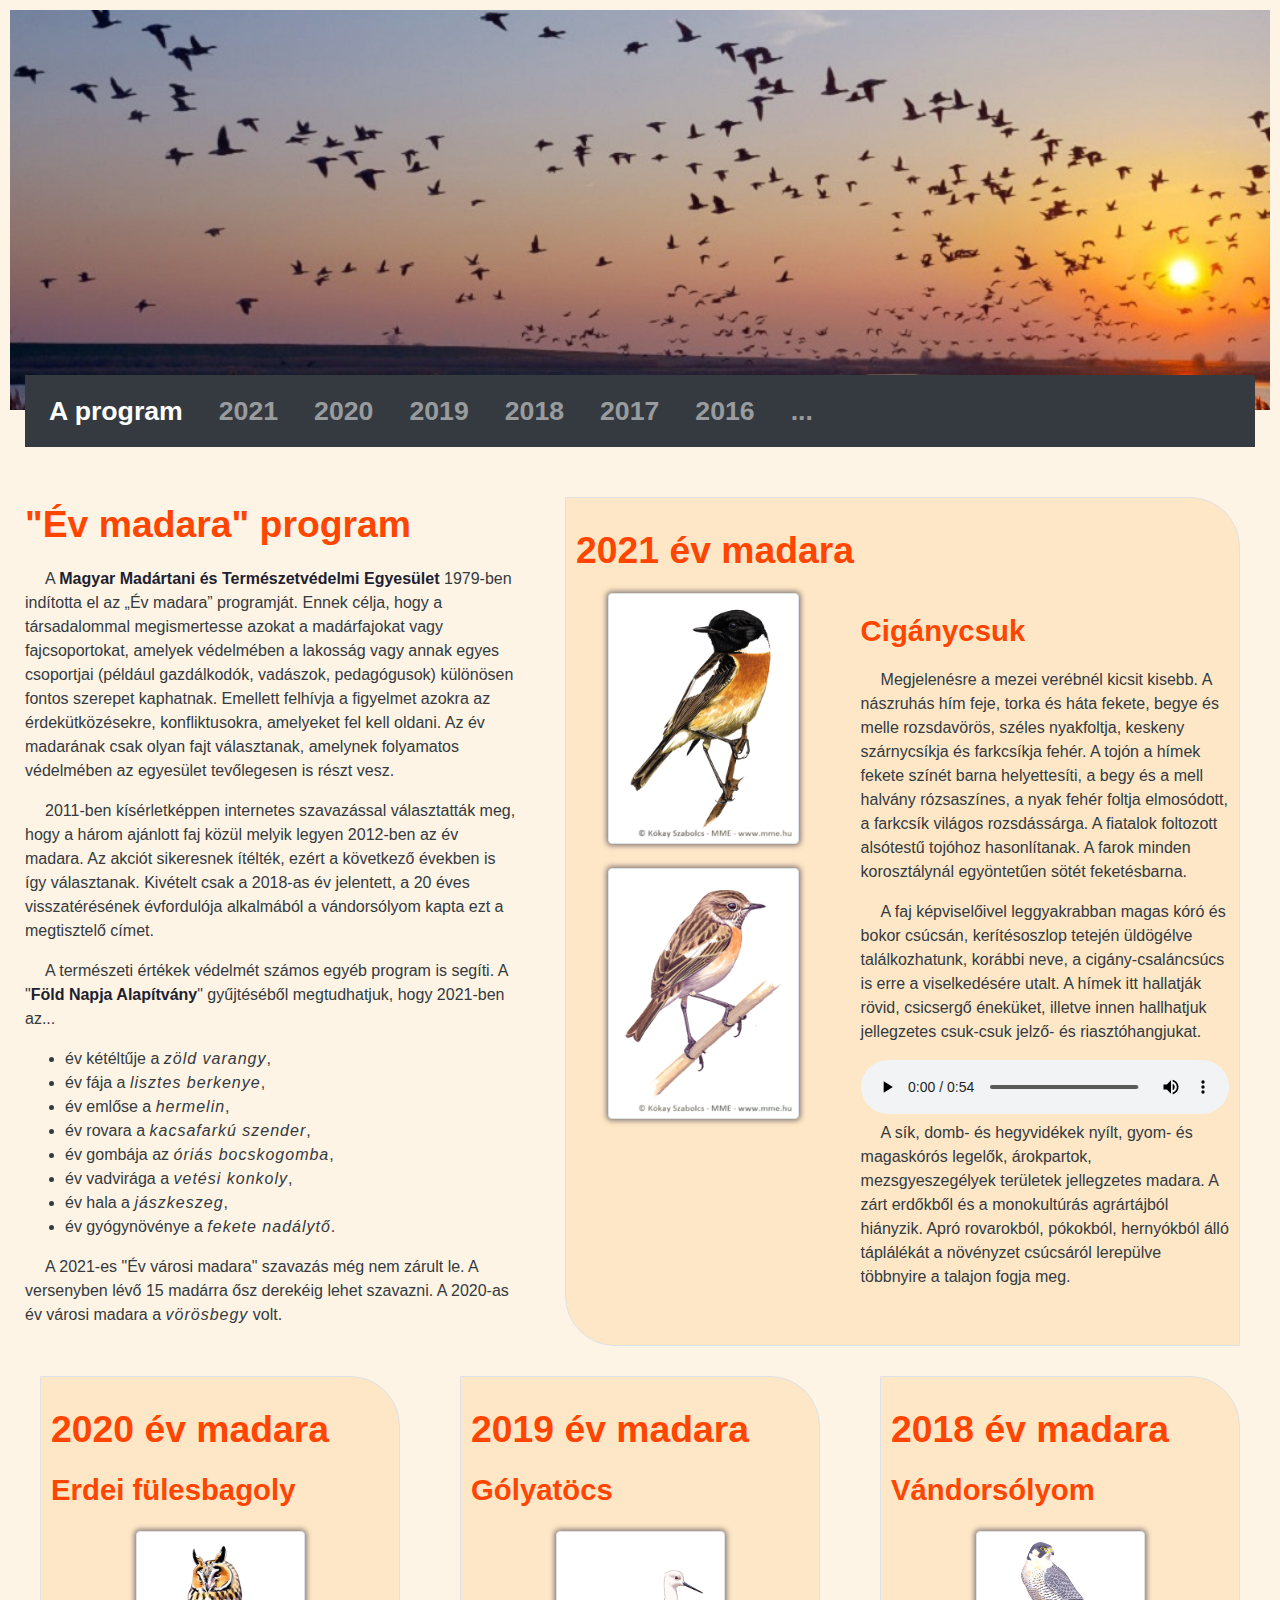
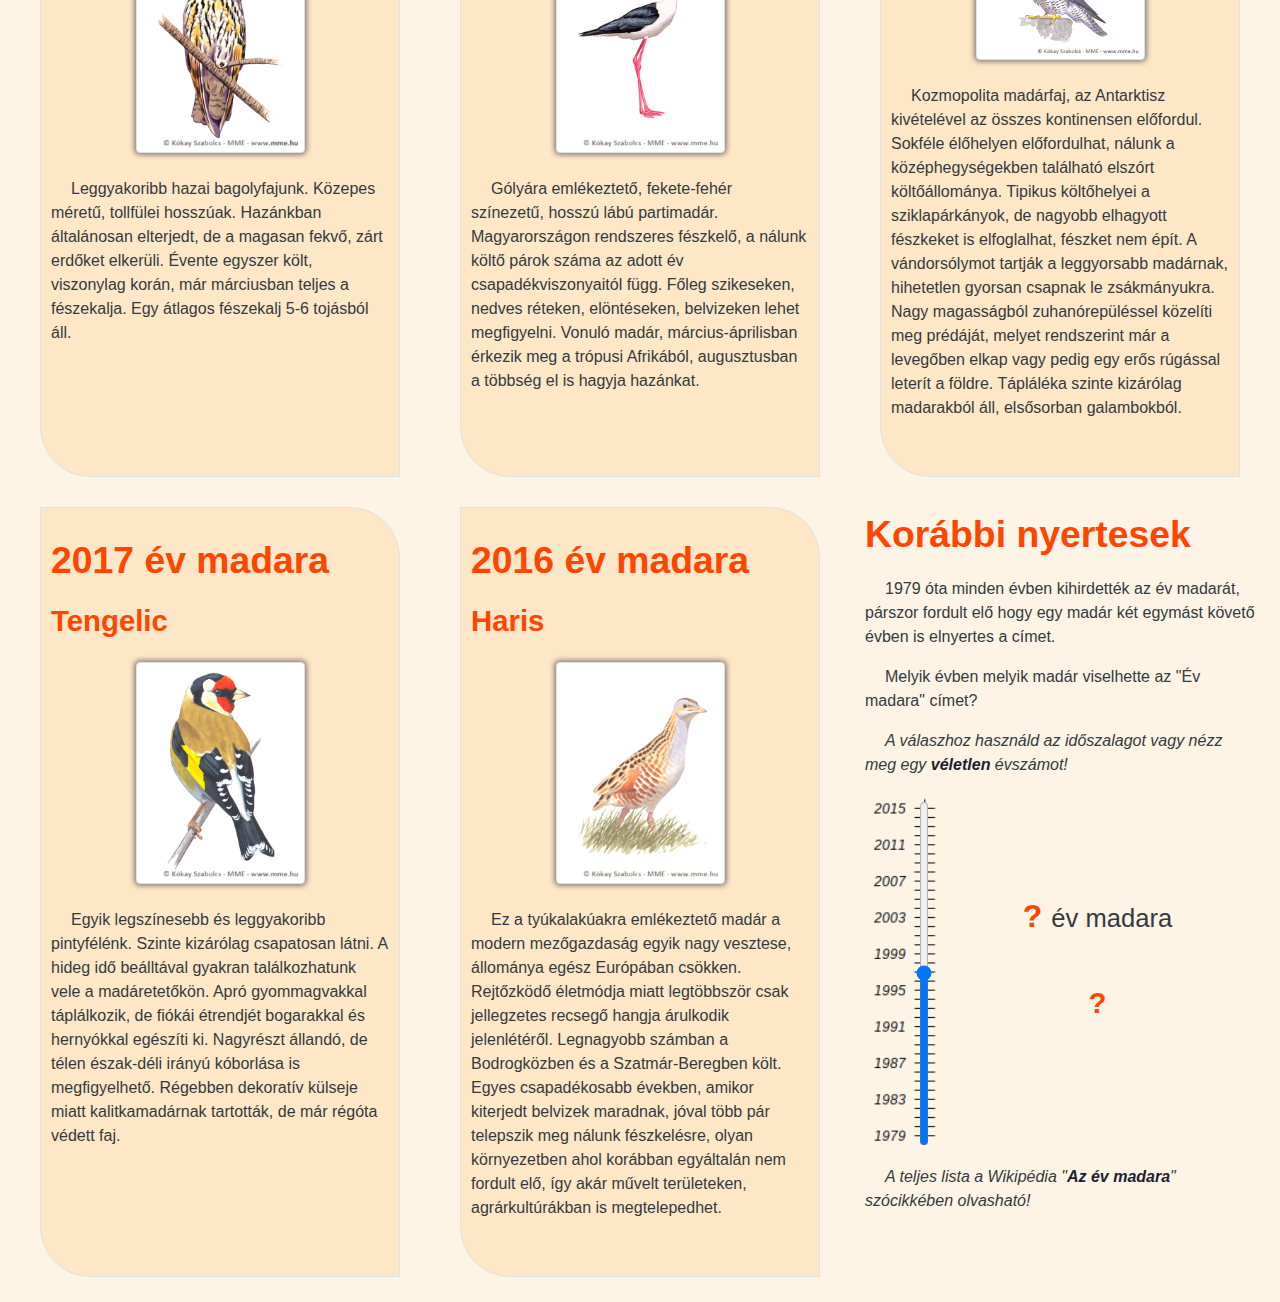
<file: HTML/projekt_feladat/web-forras/evmadara.html>
﻿<!DOCTYPE html>
<html>
<head>
  <meta charset="UTF-8">
  <meta name="viewport" content="width=device-width, initial-scale=1">
  <link rel="stylesheet" href="bootstrap.min.css">
  <link rel="stylesheet" href="evmadara.css">
  <script src="jquery.min.js"></script>
  <script src="popper.min.js"></script>
  <script src="bootstrap.min.js"></script>
  <script src="evmadara.js" defer></script>
</head>

<body>

  <div class="container-fluid">
    <header class="row">
      <img src="kepek/vonulas.jpg" class="img-fluid w-100">
    </header>

    <nav class="navbar navbar-expand-lg navbar-dark bg-dark">      
      <button class="navbar-toggler" type="button" data-toggle="collapse" data-target="#navbarNav" aria-controls="navbarNav" aria-expanded="false" aria-label="Toggle navigation">
        <span class="navbar-toggler-icon"></span>
      </button>
      <div class="collapse navbar-collapse" id="navbarNav">
        <ul class="navbar-nav">
          <li class="nav-item active">
            <a class="nav-link" href="#program">A program <span class="sr-only">(current)</span></a>
          </li>
          <li class="nav-item">
            <a class="nav-link" href="#ev2021">2021</a>
          </li>
          <li class="nav-item">
            <a class="nav-link" href="#ev2020">2020</a>
          </li>
          <li class="nav-item">
            <a class="nav-link" href="#ev2019">2019</a>
          </li>
          <li class="nav-item">
            <a class="nav-link" href="#ev2018">2018</a>
          </li>
          <li class="nav-item">
            <a class="nav-link" href="#ev2017">2017</a>
          </li>
          <li class="nav-item">
            <a class="nav-link" href="#ev2016">2016</a>
          </li>         
          <li class="nav-item">
            <a class="nav-link" href="#regen">...</a>
          </li>         
        </ul>
      </div>
    </nav>

    <div class="row">
      <div id="program" class="col-lg-5">
        <h1>"Év madara" program</h1>
        <p>
          A <a href="https://mme.hu/" target="_blank">Magyar Madártani és Természetvédelmi Egyesület</a> 1979-ben indította el az „Év madara” programját. Ennek célja, hogy a társadalommal megismertesse azokat a madárfajokat vagy fajcsoportokat, amelyek védelmében a lakosság vagy annak egyes csoportjai (például gazdálkodók, vadászok, pedagógusok) különösen fontos szerepet kaphatnak. Emellett felhívja a figyelmet azokra az érdekütközésekre, konfliktusokra, amelyeket fel kell oldani. Az év madarának csak olyan fajt választanak, amelynek folyamatos védelmében az egyesület tevőlegesen is részt vesz.
        </p>
        <p>
          2011-ben kísérletképpen internetes szavazással választatták meg, hogy a három ajánlott faj közül melyik legyen 2012-ben az év madara. Az akciót sikeresnek ítélték, ezért a következő években is így választanak. Kivételt csak a 2018-as év jelentett, a 20 éves visszatérésének évfordulója alkalmából a vándorsólyom kapta ezt a megtisztelő címet.
        </p>
        <p>
          A természeti értékek védelmét számos egyéb program is segíti. A "<a href="http://fna.hu/hir/vadonelok2021" target="_blank">Föld Napja Alapítvány</a>" gyűjtéséből megtudhatjuk, hogy 2021-ben az...
        </p>
        <ul class="lista">
          <li>év kétéltűje a <span class="dijazott">zöld varangy</span>,</li>
          <li>év fája a <span class="dijazott">lisztes berkenye</span>,</li>
          <li>év emlőse a <span class="dijazott">hermelin</span>,</li>
          <li>év rovara a <span class="dijazott">kacsafarkú szender</span>,</li>
          <li>év gombája az <span class="dijazott">óriás bocskogomba</span>,</li>
          <li>év vadvirága a <span class="dijazott">vetési konkoly</span>,</li>
          <li>év hala a <span class="dijazott">jászkeszeg</span>,</li>
          <li>év gyógynövénye a <span class="dijazott">fekete nadálytő</span>.</li>        
        </ul>    
        <p>A 2021-es "Év városi madara" szavazás még nem zárult le. A versenyben lévő 15 madárra ősz derekéig lehet szavazni. A 2020-as év városi madara a <span class="dijazott">vörösbegy</span> volt.</p>    
      </div>
      <div id="ev2021" class="col-lg-7 nyertes">
        <div class="border">
          <h2>2021 év madara</h2>
          <div class="row">
            <div class="col-md-5">
              <img src="kepek/ciganycsuk_him.png" alt="Cigánycsuk - Hím" title="Cigánycsuk - Hím"
                class="img-fluid mx-auto d-block w-75 img-thumbnail drop-shadow">
              <br>
              <img src="kepek/ciganycsuk_tojo.png" alt="Cigánycsuk - Tojó" title="Cigánycsuk - Tojó"
                class="img-fluid mx-auto d-block w-75 img-thumbnail drop-shadow">
            </div>
            <div class="col-md-7">
                <h3>Cigánycsuk</h3>
                <p>Megjelenésre a mezei verébnél kicsit kisebb. A nászruhás hím feje, torka és háta fekete, begye és melle rozsdavörös, széles nyakfoltja, keskeny szárnycsíkja és farkcsíkja fehér. A tojón a hímek fekete színét barna helyettesíti, a begy és a mell halvány rózsaszínes, a nyak fehér foltja elmosódott, a farkcsík világos rozsdássárga. A fiatalok foltozott alsótestű tojóhoz hasonlítanak. A farok minden korosztálynál egyöntetűen sötét feketésbarna.</p>
                <p>A faj képviselőivel leggyakrabban magas kóró és bokor csúcsán, kerítésoszlop tetején üldögélve találkozhatunk, korábbi neve, a cigány-csaláncsúcs is erre a viselkedésére utalt. A hímek itt hallatják rövid, csicsergő éneküket, illetve innen hallhatjuk jellegzetes csuk-csuk jelző- és riasztóhangjukat.</p>
                <audio controls>
                  <source src="hangok/ciganycsuk.mp3" type="audio/mpeg">
                  Az Ön böngészője nem támogatja az audió elemet!
                </audio>
                <p>A sík, domb- és hegyvidékek nyílt, gyom- és magaskórós legelők, árokpartok, mezsgyeszegélyek területek jellegzetes madara. A zárt erdőkből és a monokultúrás agrártájból hiányzik. Apró rovarokból, pókokból, hernyókból álló táplálékát a növényzet csúcsáról lerepülve többnyire a talajon fogja meg.</p>
            </div>
          </div>
        </div>
      </div>
    </div>

    <div class="row">
      <div id="ev2020" class="col-md-6 col-xl-4 nyertes">
        <div class="border">
          <h2>2020 év madara</h2>
          <h3>Erdei fülesbagoly</h3>
          <img src="kepek/erdeifulesbagoly.png" alt="Erdei fülesbagoly" title="Erdei fülesbagoly"
            class="img-fluid mx-auto my-4 d-block w-50 img-thumbnail drop-shadow">
          <p>Leggyakoribb hazai bagolyfajunk. Közepes méretű, tollfülei hosszúak. Hazánkban általánosan elterjedt, de a magasan fekvő, zárt erdőket elkerüli. Évente egyszer költ, viszonylag korán, már márciusban teljes a fészekalja. Egy átlagos fészekalj 5-6 tojásból áll.</p>
        </div>
      </div>

      <div id="ev2019" class="col-md-6 col-xl-4 nyertes">
        <div class="border">
          <h2>2019 év madara</h2>
          <h3>Gólyatöcs</h3>
          <img src="kepek/golyatocs.png" alt="Gólyatöcs" title="Gólyatöcs"
            class="img-fluid mx-auto my-4 d-block w-50 img-thumbnail drop-shadow">
          <p>Gólyára emlékeztető, fekete-fehér színezetű, hosszú lábú partimadár. Magyarországon rendszeres fészkelő, a nálunk költő párok száma az adott év csapadékviszonyaitól függ. Főleg szikeseken, nedves réteken, elöntéseken, belvizeken lehet megfigyelni. Vonuló madár, március-áprilisban érkezik meg a trópusi Afrikából, augusztusban a többség el is hagyja hazánkat.</p>
        </div>
      </div>

      <div id="ev2018" class="col-md-6 col-xl-4 nyertes">
        <div class="border">
          <h2>2018 év madara</h2>
          <h3>Vándorsólyom</h3>
          <img src="kepek/vandorsolyom.png" alt="Vándorsólyom" title="Vándorsólyom"
            class="img-fluid mx-auto my-4 d-block w-50 img-thumbnail drop-shadow">
          <p>Kozmopolita madárfaj, az Antarktisz kivételével az összes kontinensen előfordul. Sokféle élőhelyen előfordulhat, nálunk a középhegységekben található elszórt költőállománya. Tipikus költőhelyei a sziklapárkányok, de nagyobb elhagyott fészkeket is elfoglalhat, fészket nem épít. A vándorsólymot tartják a leggyorsabb madárnak, hihetetlen gyorsan csapnak le zsákmányukra. Nagy magasságból zuhanórepüléssel közelíti meg prédáját, melyet rendszerint már a levegőben elkap vagy pedig egy erős rúgással leterít a földre. Tápláléka szinte kizárólag madarakból áll, elsősorban galambokból.</p>
        </div>
      </div>

      <div id="ev2017" class="col-md-6 col-xl-4 nyertes">
        <div class="border">
          <h2>2017 év madara</h2>
          <h3>Tengelic</h3>
          <img src="kepek/tengelic.png" alt="Tengelic" title="Tengelic"
            class="img-fluid mx-auto my-4 d-block w-50 img-thumbnail drop-shadow">
          <p>Egyik legszínesebb és leggyakoribb pintyfélénk. Szinte kizárólag csapatosan látni. A hideg idő beálltával gyakran találkozhatunk vele a madáretetőkön. Apró gyommagvakkal táplálkozik, de fiókái étrendjét bogarakkal és hernyókkal egészíti ki. Nagyrészt állandó, de télen észak-déli irányú kóborlása is megfigyelhető. Régebben dekoratív külseje miatt kalitkamadárnak tartották, de már régóta védett faj. </p>
        </div>
      </div>

      <div id="ev2016" class="col-md-6 col-xl-4 nyertes">
        <div class="border">
          <h2>2016 év madara</h2>
          <h3>Haris</h3>
          <img src="kepek/haris.png" alt="Haris" title="Haris"
            class="img-fluid mx-auto my-4 d-block w-50 img-thumbnail drop-shadow">
          <p>Ez a tyúkalakúakra emlékeztető madár a modern mezőgazdaság egyik nagy vesztese, állománya egész Európában csökken. Rejtőzködő életmódja miatt legtöbbször csak jellegzetes recsegő hangja árulkodik jelenlétéről. Legnagyobb számban a Bodrogközben és a Szatmár-Beregben költ. Egyes csapadékosabb években, amikor kiterjedt belvizek maradnak, jóval több pár telepszik meg nálunk fészkelésre, olyan környezetben ahol korábban egyáltalán nem fordult elő, így akár művelt területeken, agrárkultúrákban is megtelepedhet.</p>
        </div>
      </div>

      <div id="regen" class="col-md-6 col-xl-4 nyertes">
        <h2>Korábbi nyertesek</h2>
        <p>1979 óta minden évben kihirdették az év madarát, párszor fordult elő hogy egy madár két egymást követő évben is elnyertes a címet.</p>
        <p>Melyik évben melyik madár viselhette az "Év madara" címet?</p>
        <p class="font-italic">A válaszhoz használd az időszalagot vagy nézz meg egy <span id="velGomb" onclick="veletlen();">véletlen</span> évszámot!</p>        
        <div id="evszalag">         
          <input type="range" id="ev" min="1979" max="2015" title="Válassz évet!" onchange="frissit()">        
        </div>
        <div id="nevjegy">
          <h2><span id="evszam">?</span> <small> év madara</small></h2>
          <h3 id="madar">?</h3>
        </div>
        <br style="clear: both;">
        <p class="font-italic">A teljes lista a Wikipédia "<a href="https://hu.wikipedia.org/wiki/Az_%C3%A9v_madara" target="_blank">Az év madara</a>" szócikkében olvasható!</p>
      </div>
      
    </div>
  </div>

</body>
</html>

<!-- https://theprodigious.com/wp-content/uploads/2020/10/Birds-fly-south.jpg -->
</file>
<file: HTML/07-06/style.css>
*{
    padding:0;margin:0
}

body{
    background-color:#fff8dc;height:100vh;margin-top:0
}

body>div{
    height:100vh;padding:0 50px
}

h1{
    font-size:50px;font-weight:bolder
}

.right{
    margin:0 0 15px 15px;border:3px solid #ff0
}

body>div>*,body>div>div>*{
    margin-bottom:15px
}

.bio{
    padding:25px;margin:15px 15px 0 0
}

.left{
    float:left;margin-right:10px
}

ul{
    padding:15px
}

hr{
    border-color:#ff0;margin-bottom:30px
}
</file>
<file: HTML/07-06/taxi.css>
body{
    max-width: 960px;
    border-left: 10px double gold;
    border-right: 10px double gold;
    height: 900px;
}

h1{
    display: flex;
    justify-content: center;
    font-variant: small-caps;
}

p{
    text-align: justify;
}

a{
    color: yellow;
}

a:hover{
    color: red;
}

.content{
    background-color: goldenrod;
    height: 900px;
}

.right{
    float: right;
    height: 300px;
    width: auto;
}

.bio{
    float: left;
    width: 400px;
    border: 3px solid yellow;
    background-color: lightgray;
}
</file>
<file: HTML/04-26/forras/css/style.css>
body{
    background-image: url("../img/bg.jpg");
    background-size: cover;
    background-position: center;
}

header {
    border-top: 5px groove goldenrod;
}

.jumbotron h1 {
    font-family:'Trebuchet MS', 'Lucida Sans Unicode', 'Lucida Grande', 'Lucida Sans', Arial, sans-serif;
    font-weight: 200;
    font-size: 4rem;
    text-decoration: underline overline;
    text-transform: capitalize;
    font-style: italic;
    color: darkgoldenrod;
    margin-top: 50px;
    width: max-content;
    background-color: rgba(00, 00, 00, 0.7);
}


.navbar {
    background-color: goldenrod;
}

.nav-item {
    font-size: x-large;
    font-style: italic;
    margin-right: 35px;
}

.row {
    background-color: rgba(45, 255, 175, 0.8);
    margin: auto auto;
    border-bottom: 5px groove goldenrod;
    padding-bottom: 15px;
    padding-top: 15px;
}

p {
    line-height: 30px;
    font-size: large;
    text-align: justify;
}

.card {
    width: 25rem;
    margin: auto auto;
    padding-bottom: 15px;
    background-color: rgba(45, 255, 175, 0.8);
    margin-top: 15px;
    margin-bottom: 15px;
}

.card img{
    min-height: 50%;
    margin-top: 15px;
    margin-bottom: 5px;
}

footer {
    padding-top: 25px;
    padding-bottom: 25px;
    background-color: rgba(45, 255, 175, 0.8);
    border-bottom: 5px groove goldenrod;
}

header {
    background-image: url(../img/header.jpg);
    background-position: bottom;
    width: 100%;
    height: 600px;
}

#cim{
    color: goldenrod;
    margin-left: 25px;
}
</file>
<file: HTML/05-24/magyarkutyak.css>
body{
    width: 960px;
    margin-left: auto;
    margin-right: auto;
    background-color: #d2691e;
}

h1{
    text-decoration: underline #a62b2b 2pt;
}

p{
    text-align: justify;
}

ul{
    color: white;
    list-style-type: none;
}

li{
    display: inline-flex;
    justify-content: center;
    min-width: 50px;
    border-right: 2px solid brown;
    padding: 6px;
}

li:last-child {
    border-right: none;
  }

.hasab {
    width: 45%;
    display: inline-block;
    vertical-align: top;
    margin-right: 2%;
}

h2{
    width: 96%;
    background-color: #cd853f;
    font-style: italic;
}

img{
    width: 100px;
    height: auto;
    float: left;
    border: brown 2px solid;
}
</file>
<file: HTML/01-30/web-forras/balaton.css>
body{
    background-color: rgba(0,0,255,5%);
    font-size:90%;
}

#fej{
    background-image: url('fej2.jpg');
    background-size: cover;
    background-repeat: no-repeat;
    background-position: center;    
}

#fej h1{
    margin-top: -40px;
    color: darkblue;
    text-shadow:1px 1px 0px #ffeeee, 2px 2px 0px darkblue; 
}

.menu{
    color:darkblue;
    margin-top: -30px;
    padding: 10px 5px 25px;
}

h2{
    font-size: 125%;
    color: darkblue;    
}

.tab-pane{
    background-color: white;
    border-left: 1px solid rgb(222,226,230); 
    border-bottom: 1px solid rgb(222,226,230); 
    border-right: 1px solid rgb(222,226,230); 
    padding-bottom: 20px;
    border-bottom-left-radius: 20px;
    border-bottom-right-radius: 20px;
}

table{
    font-size: 80%;
    margin: auto;
}

td{
    background-color: rgba(0,0,255,5%);
    border: 3px solid white;
    padding: 7px;
}

td span {
    font-weight: normal;
    font-style: italic;
    color: black;
}

td:first-child{
    text-align: right;
    font-weight: bold;
    color: darkblue;
}
td:nth-child(2){
    font-style: italic;
}

p{
    text-align: justify;
    padding: 5px;
    text-indent: 25px;
}
figure{
    background-color: rgba(222,226,230,35%);
    padding: 10px;
    margin: 5px 25px;
}

figcaption{
    font-style: italic;
}

blockquote{
    margin: 10px;
    border-left: 15px solid rgb(222,226,230);
    background-color: rgba(222,226,230,35%);
    font-style: italic;
    border-radius: 20px;
    font-size: 90%;
}

#halLista{
    cursor: pointer;
    list-style-type: none;
    padding-left: 0px;
    margin-left: 0px;
    text-align: right;
}

#halLista li {
    height: 35px;
    vertical-align: middle;
    padding: 0px;
    padding-right: 21px;
    line-height: 95%;
    font-size: 95%;
}

#halLista li:hover{
    background-image: url('nyil.png');
    background-repeat: no-repeat;
    background-position-x: right;
    background-size: 20px 20px;
}

#sugo{
    color: rgb(175,175,175);
    padding: 25px;
    letter-spacing: 120%;
    font-style: italic;
    text-align: center;
}
</file>
<file: HTML/projekt_feladat/web-forras/evmadara.css>
body {
    padding: 10px;
    color: #333a40; 
    background-color: rgba(253, 217, 169, 0.30);
    font-family: "Open Sans", Arial, sans-serif;
}

header {        
    overflow: hidden;
    max-height: 400px;
}

header img {
    object-fit: cover;    
}

nav {
    position: relative;
    top: -35px;
    font-weight: bold;
    font-size: 20pt;
}

.nav-item {
    margin-right: 20px;
}

a {
    color: rgb(32, 30, 49);
    font-weight: bold;
}

h1, h2, h3 {
    color: orangered;
    margin: 20px 0px;    
    font-weight: bold;
}

h1, h2 {
    font-size: 28pt;
}

h3 {
    font-size: 22pt;
}

p {
    line-height: 150%;
    text-indent: 20px;
}

li{
    row-gap: 200%;
}

.dijazott {    
    letter-spacing: 1px;    
    font-style: italic;
}

.drop-shadow {
    -webkit-box-shadow: 0 0 5px 2px rgba(32, 30, 49, .5);
    box-shadow: 0 0 5px 2px rgba(32, 30, 49, .5);
}

audio {
    width: 100%;    
}

.border {
    margin: 15px;
    padding: 10px;
    border-bottom-left-radius: 50px;
    border-top-right-radius: 50px;
    height: 100%;
    background-color: rgba(253, 217, 169, .5);
}

.nyertes {
    margin-bottom: 30px;
}

#evszalag {
    float: left;
    text-align: center;
    background-image: url(kepek/idoszalag.png);
    background-size: 75%;
    background-repeat: no-repeat;
    width: 100px;
}

input[type="range"] {
    writing-mode: bt-lr; /* IE */
    -webkit-appearance: slider-vertical; /* WebKit */
    height: 345px;
    width: 50px;
    margin-top: 8px;
    margin-left: 18px;    
}

#nevjegy {
    margin: 120px 0px;
    text-align: center;
    padding-right: 25px;
}

#nevjegy h2 {
    font-size: 24pt;
    margin-bottom: 50px;
}

#nevjegy h2 small {
    color: #333a40; 
}

#velGomb {
    color: rgb(32, 30, 49);
    font-weight: bold;
    cursor: pointer;
}
</file>
